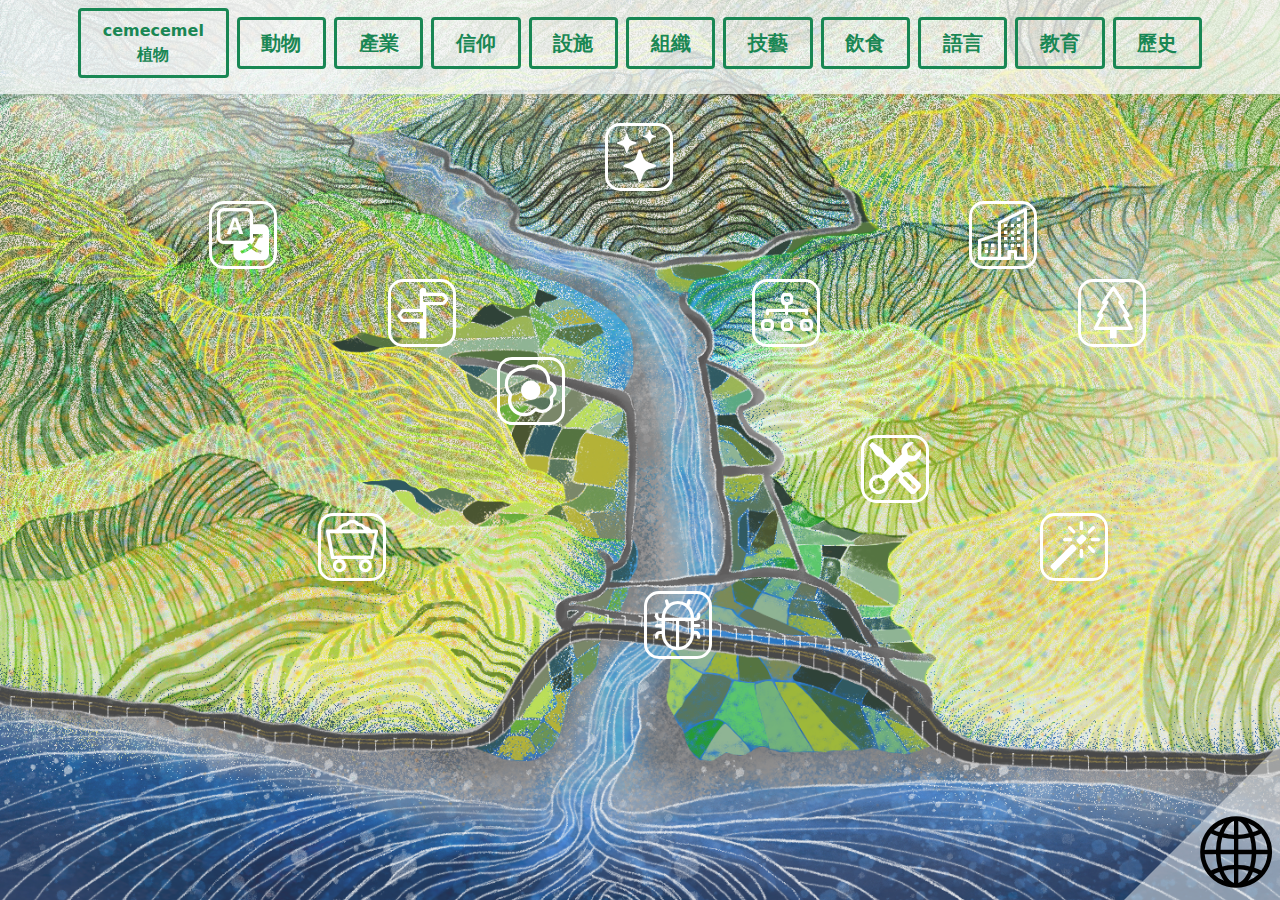
<file: index.html>
<!DOCTYPE html>
<html lang="en" class="h-100">

<head>
    <meta charset="UTF-8">
    <meta http-equiv="X-UA-Compatible" content="IE=edge">
    <meta name="viewport" content="width=device-width, initial-scale=1.0">
    <title>資料庫入口網站</title>
    <style>
        @import url("bootstrap-5.1.1-dist/css/bootstrap.min.css");
        @import url("icons-1.9.1/font/bootstrap-icons.css");
        @import url("CSS/main.css");
    </style>
</head>

<body class="bg">
    <input type="hidden" id="accordionBodyId" value="">
    <div id="aside" class="offcanvas offcanvas-start offcanvas-left h-100 visible disappear">
        <div class="offcanvas-header mb-2">
            <h5 class="offcanvas-title">
                <input type="search" id="search" class="form-control ms-2" placeholder="Search">
            </h5>
            <div id="home"></div>
        </div>
        <div id="sideNav" class="accordion accordion-flush"></div>
    </div>
    <div class="main-page h-100">
        <div id="navLinks" class="bg-light bg-opacity-75 mb-2 mb-xl-4">
            <nav class="container navbar navbar-light nav-fill ps-1 pe-1">
                <p id="PNav" class="nav-link btn btn-outline-success ms-1 me-1 fs-6 fw-bolder border-3">cemecemel<br>植物</p>
                <p id="ANav" class="nav-link btn btn-outline-success ms-1 me-1 fs-5 fw-bolder border-3">動物</p>
                <p id="INav" class="nav-link btn btn-outline-success ms-1 me-1 fs-5 fw-bolder border-3">產業</p>
                <p id="BNav" class="nav-link btn btn-outline-success ms-1 me-1 fs-5 fw-bolder border-3">信仰</p>
                <p id="UNav" class="nav-link btn btn-outline-success ms-1 me-1 fs-5 fw-bolder border-3">設施</p>
                <p id="ONav" class="nav-link btn btn-outline-success ms-1 me-1 fs-5 fw-bolder border-3">組織</p>
                <p id="SNav" class="nav-link btn btn-outline-success ms-1 me-1 fs-5 fw-bolder border-3">技藝</p>
                <p id="DNav" class="nav-link btn btn-outline-success ms-1 me-1 fs-5 fw-bolder border-3">飲食</p>
                <p id="LNav" class="nav-link btn btn-outline-success ms-1 me-1 fs-5 fw-bolder border-3">語言</p>
                <p id="TNav" class="nav-link btn btn-outline-success ms-1 me-1 fs-5 fw-bolder border-3">教育</p>
                <p id="HNav" class="nav-link btn btn-outline-success ms-1 me-1 fs-5 fw-bolder border-3">歷史</p>
            </nav>
        </div>
        <div id="toHome" class="bg-light bg-opacity-50 disappear">
            <i class="bi bi-house-fill text-black" onclick="closeMapScene()"></i>
        </div>
        <div id="toMap" class="bg-light bg-opacity-50">
            <i class="bi bi-globe2 text-black"></i>
        </div>
        <div id="page1" class="d-flex align-content-between flex-column">
            <div class="row">
                <div class="col-5"></div>
                <div class="col-2 text-center">
                    <i id="BIcon" class="bi bi-stars Icon"></i>
                </div>
            </div>
            <div class="row">
                <div class="col-2"></div>
                <div class="col-1">
                    <i id="LIcon" class="bi bi-translate Icon"></i>
                </div>
                <div class="col-6"></div>
                <div class="col-1">
                    <i id="UIcon" class="bi bi-building Icon"></i>
                </div>
            </div>
            <div class="row">
                <div class="col-3"></div>
                <div class="col-2 text-center">
                    <i id="HIcon" class="bi bi-signpost-split Icon"></i>
                </div>
                <div class="col-2"></div>
                <div class="col-1">
                    <i id="OIcon" class="bi bi-diagram-3 Icon"></i>
                </div>
                <div class="col-2"></div>
                <div class="col-1">
                    <i id="PIcon" class="bi bi-tree Icon"></i>
                </div>
            </div>
            <div class="row">
                <div class="col-4"></div>
                <div class="col-2 text-center">
                    <i id="DIcon" class="bi bi-egg-fried Icon"></i>
                </div>
            </div>
            <div class="row">
                <div class="col-8"></div>
                <div class="col-1">
                    <i id="SIcon" class="bi bi-tools Icon"></i>
                </div>
            </div>
            <div class="row">
                <div class="col-3"></div>
                <div class="col-1">
                    <i id="IIcon" class="bi bi-minecart-loaded Icon"></i>
                </div>
                <div class="col-5"></div>
                <div class="col-2 text-center">
                    <i id="TIcon" class="bi bi-magic Icon"></i>
                </div>
            </div>
            <div class="row mb-4">
                <div class="col-6"></div>
                <div class="col-1">
                    <i id="AIcon" class="bi bi-bug Icon"></i>
                </div>
            </div>
        </div>
        <div id="page2" class="disappear">
            <div class="pb-1 pb-xl-2 container">
                <div class="text-center fw-normal">
                    <span id="title" class="display-3"></span>&nbsp;<i id="districtIcon"
                        class="bi bi-geo-alt display-6 disappear"></i>
                </div>
                <div class="pb-1">
                    <div class="w-90 m-auto w-xxl-98">
                        <div id="navTab" class="nav nav-tabs disappear" role="tablist">
                            <button type="button" id="profileTab" class="nav-link fs-5 fw-bold active"
                                data-bs-toggle="tab" data-bs-target="#profile" role="tab" aria-controls="profile"
                                aria-selected="false">簡介</button>
                            <button type="button" id="commentsSectionTab" class="nav-link fs-5 fw-bold"
                                data-bs-toggle="tab" data-bs-target="#commentsSection" role="tab"
                                aria-controls="commentsSection" aria-selected="false">村民有話說</button>
                            <button type="button" id="commentTab" class="nav-link fs-5 fw-bold disappear"
                                data-bs-toggle="modal" data-bs-target="#comment">我想說</button>
                        </div>
                    </div>
                    <div class="tab-content">
                        <div id="profile"
                            class="tab-pane w-90 m-auto alert-success pt-2 pb-2  fade show active w-xxl-98"
                            role="tabpanel" aria-labelledby="profileTab"></div>
                        <div id="commentsSection"
                            class="tab-pane w-90 m-auto alert-success pt-3 pb-2 ps-2 pe-3 fade w-xxl-98" role="tabpanel"
                            aria-labelledby="commentsSectionTab"></div>
                        <div id="comment" class="modal fade" data-bs-backdrop="static" data-bs-keyboard="false"
                            tabindex="-1" aria-labelledby="commentLabel" aria-hidden="true">
                            <div class="modal-dialog modal-dialog-scrollable">
                                <div class="modal-content">
                                    <div class="modal-header">
                                        <h5 id="commentLabel" class="modal-title">新增留言</h5>
                                        <button type="button" class="btn-close" data-bs-dismiss="modal"
                                            aria-label="Close"></button>
                                    </div>
                                    <div class="modal-body ps-5">
                                        <div class="row w-100">
                                            <div class="col-5">
                                                <label for="name" id="nameLbl" class="form-label">姓名</label>
                                                <input type="text" id="name" class="form-control">
                                                <label id="nameErr"
                                                    class="form-label text-danger disappear">未填寫姓名</label>
                                            </div>
                                            <div class="col-7">
                                                <label for="district" id="districtLbl" class="form-label">地區</label>
                                                <select id="district" class="form-select">
                                                    <option selected>請選擇...</option>
                                                    <option>土坂</option>
                                                    <option>台坂</option>
                                                    <option>大鳥</option>
                                                    <option>其他</option>
                                                </select>
                                                <label id="districtErr"
                                                    class="form-label text-danger disappear">未選擇地區</label>
                                            </div>
                                        </div>
                                        <div class="row w-100 mt-3">
                                            <div class="col">
                                                <textarea id="commentDetail" class="w-100"></textarea>
                                                <label id="detailErr"
                                                    class="form-label text-danger disappear">未填寫留言</label>
                                            </div>
                                        </div>
                                    </div>
                                    <div class="modal-footer">
                                        <button type="button" id="clear" class="btn btn-secondary">清空</button>
                                        <button type="button" id="send" class="btn btn-success">發送</button>
                                    </div>
                                </div>
                            </div>
                        </div>
                    </div>
                </div>
                <div>
                    <div id="tagList" class="w-90 h-25 m-auto w-xxl-98"></div>
                </div>
            </div>
        </div>
    </div>
    <div id="media" class="modal fade" data-bs-keyboard="false" tabindex="-1" aria-labelledby="commentLabel"
        aria-hidden="true">
        <button type="button" class="btn-close" data-bs-dismiss="modal" aria-label="Close"></button>
        <div class="modal-dialog modal-dialog-centered">
            <div class="modal-content">
                <div class="modal-body" style="margin:-1rem;">
                    <iframe src="" width="100%" height="300" loading="lazy"
                        referrerpolicy="no-referrer-when-downgrade"></iframe>
                </div>
            </div>
        </div>
    </div>
    <div id="map" class="text-center disappear"></div>
    <script src="bootstrap-5.1.1-dist/js/popper.min.js"></script>
    <script src="bootstrap-5.1.1-dist/js/bootstrap.js"></script>
    <script src="Scripts/jquery-3.5.1.js"></script>
    <script type="text/javascript" src="Data/data.json"></script>
    <script type="text/javascript" src="Data/comment.json"></script>
    <script>
        const params = new Proxy(new URLSearchParams(window.location.search), { get: (searchParams, prop) => searchParams.get(prop) });
        const Data = JSON.parse(JSON.stringify(jsonData));

        class Board {
            constructor() {
                this.eventHandler();
            }

            eventHandler() {
                const commentTabElm = document.getElementById("commentTab");
                const nameErrElm = document.getElementById("nameErr");
                const districtErrElm = document.getElementById("districtErr");
                const detailErrElm = document.getElementById("detailErr");
                $(document.getElementById("profileTab")).on("click", () => { $(commentTabElm).addClass("disappear") })
                $(document.getElementById("commentsSectionTab")).on("click", () => { $(commentTabElm).removeClass("disappear"); })
                $("#comment .btn-close, #clear").on("click", () => {
                    $(nameErrElm).addClass("disappear");
                    $(districtErrElm).addClass("disappear");
                    $(detailErrElm).addClass("disappear");
                    this.resetComment();
                    $("#clear").blur();
                })
                $(document.getElementById("name")).on("focus", () => {
                    $(nameErrElm).addClass("disappear");
                })
                $(document.getElementById("district")).on("focus", () => {
                    $(districtErrElm).addClass("disappear");
                })
                $(document.getElementById("commentDetail")).on("focus", () => {
                    $(detailErrElm).addClass("disappear");
                })
                $(document.getElementById("send")).on("click", () => {
                    this.addComment();
                    $(document.getElementsByClassName("Delete")).on("click", ($event) => {
                        const commentElm = $(event.currentTarget).parent().parent();
                        if ((commentElm.prev().attr("class") == "T") && (isNullOrEmptyOrUndifind(commentElm.next().attr("class")) || commentElm.next().attr("class") == "T")) {
                            commentElm.prev().remove();
                        }
                    })
                })
            }

            resetComment() {
                document.getElementById("name").value = "";
                document.getElementById("district").selectedIndex = 0;
                document.getElementById("commentDetail").value = "";
            }

            setContainerAndCommentsSection(showData, id) {
                this.setContainer(showData, id);
                this.setCommentsSection(id);
            }

            setContainer(showData, id) {
                const list = getKeywordSearchData(showData, id);
                const profileElm = document.getElementById("profile");
                $(document.getElementById("navTab")).removeClass("disappear");
                $(document.getElementById("title")).text(list.Name);
                id == "O030" ? $(document.getElementById("districtIcon")).removeClass("disappear") : $(document.getElementById("districtIcon")).addClass("disappear");
                profileElm.innerHTML = "";
                if (!isNullOrEmptyOrUndifind(list.Detail)) {
                    let profile = "";
                    $.each(list.Detail.split("@"), (index, val) => {
                        profile += val != "" ? (val.substr(0, 1) == "*" ? `<span class="w-100 h5">${val.substr(1)}</span><br>` : `<span class="w-100">${val}</span><br>`) : "<br>";
                    });
                    profileElm.innerHTML = profile;
                }
                if (list.Tag != Array(0)) {
                    let data;
                    let list2;
                    let tagList = "";
                    let key = "";
                    $.each(list.Tag.sort(), (index, val) => {
                        data = dataFilter(val.substr(0, 1));
                        list2 = getKeywordSearchData(data.Show, val);
                        if (key != val.substr(0, 1)) {
                            tagList += tagList != "" ? `</div></div></div>` : "";
                            tagList += `<div class="btn-group m-1"><button class="btn btn-success btn-sm rounded-pill shadow-none dropdown-toggle fs-5" type="button" data-bs-toggle="dropdown" aria-expanded="false">${data.Title}</button><div class="dropdown-menu border-0 bg-transparent"><div class="dropdown-item btn-group bg-transparent" role="group" style="margin-left:-6%;margin-top:-0.5rem"><a href="index.html?ID=${list2.ID}"" target="_blank" rel="noreferrer noopener" class="btn btn-success fs-5">${list2.Name}</a>`;
                            key = val.substr(0, 1);
                        }
                        else { tagList += `<a href="index.html?ID=${list2.ID}" target="_blank" rel="noreferrer noopener" class="btn btn-success fs-5">${list2.Name}</a>`; }
                    });
                    document.getElementById("tagList").innerHTML = tagList;
                }
                $(document.getElementById("showMore")).on("click", ($event) => {
                    $(document.getElementById("moreDetail")).toggleClass("disappear");
                    $(document.getElementById("showMore")).toggleClass("showMoreRead");
                })
                $(document.getElementById("toTop")).on("click", ($event) => {
                    $(profileElm).scrollTop(0);
                })
                $(document.getElementsByClassName("bi-map-fill")).on("click", ($event) => {
                    $('#media iframe').attr("src", list.Map);
                })
            }

            setCommentsSection(id) {
                const commentsSectionElm = document.getElementById("commentsSection");
                commentsSectionElm.innerHTML = "";
                const jsonData = JSON.parse(JSON.stringify(commentData))[id];
                if (!isNullOrEmptyOrUndifind(jsonData)) {
                    const Data = jsonData.sort(function (a, b) {
                        if (a.ID.substr(3) < b.ID.substr(3)) return 1;
                        if (a.ID.substr(3) > b.ID.substr(3)) return -1;
                        return 0;
                    });
                    let comment = "";
                    const nowDate = new Date();
                    let otimeStr = "";
                    let ntimeStr = "";
                    $.each(Data, (index, val) => {
                        ntimeStr = convertTimeStamp(nowDate, new Date(val.Time));
                        if (otimeStr != ntimeStr) {
                            otimeStr = ntimeStr;
                            comment += `<div class="T">${ntimeStr}</div>`;
                        };
                        comment += `<div class="w-97"><div class="alert alert-light ms-3 ${val.Block ? "text-center block-color" : ""}">${val.Block ? "" : `<div class="h5">${val.Author}&nbsp;&nbsp;&nbsp;&nbsp;${val.District}</div>`}<div class="w-100">${val.Block ? "--因有人認為該留言稍有不妥，已暫時屏蔽，請靜候委員會審查--" : val.Detail}</div></div>${val.Block ? "" : `<div class="report text-end"><span>檢舉</span></div>`}</div>`
                    })
                    commentsSectionElm.innerHTML = comment;
                }
            }

            addComment() {
                const nameElm = document.getElementById("name");
                const districtElm = document.getElementById("district");
                const detailElm = document.getElementById("commentDetail");
                const boardElm = document.getElementById("commentsSection");
                if (isNullOrEmptyOrUndifind(nameElm.value) || districtElm.selectedIndex == 0 || isNullOrEmptyOrUndifind(detailElm.value)) {
                    if (isNullOrEmptyOrUndifind(nameElm.value)) {
                        $(document.getElementById("nameErr")).removeClass("disappear");
                    }
                    if (districtElm.selectedIndex == 0) {
                        $(document.getElementById("districtErr")).removeClass("disappear");
                    }
                    if (isNullOrEmptyOrUndifind(detailElm.value)) {
                        $(document.getElementById("detailErr")).removeClass("disappear");
                    }
                    return;
                }

                const ntimeStr = "剛剛";
                if ((boardElm.firstChild != null) && (boardElm.firstChild.innerText == ntimeStr)) {
                    boardElm.removeChild(document.getElementsByClassName("T")[0]);
                }
                $(boardElm).prepend(`<div class="T">${ntimeStr}</div><div class="w-97"><div class="alert alert-light alert-dismissible fade show ms-3 " role="alert"><button type="button" class="btn-close Delete" data-bs-dismiss="alert" aria-label="Close"></button><div class="h5">${htmlEncode(nameElm.value)}&nbsp;&nbsp;&nbsp;&nbsp;${htmlEncode(districtElm.options[districtElm.selectedIndex].innerText)}</div><div class="w-100">${htmlEncode(detailElm.value)}</div></div></div>`);

                nameElm.value = "";
                districtElm.selectedIndex = 0;
                detailElm.value = "";
                $(document.getElementById("commentLabel")).next().click();
            }
        }

        class Accordion {
            constructor() {
                this.eventHandler();
            }

            eventHandler() {
                $(document.getElementById("search")).on({
                    "search keyup": ($event) => {
                        const accordionBodyElm = document.getElementsByClassName("accordion-body");
                        if ($event.target.value == "") {
                            $(accordionBodyElm).removeClass("disappear");
                        }
                        else {
                            let Elm;
                            $.each(accordionBodyElm, (index, val) => {
                                Elm = document.getElementById(val.id);
                                val.innerText.indexOf($event.target.value) == -1 ? $(Elm).addClass("disappear") : $(Elm).removeClass("disappear");
                            });
                        }
                    }
                })
                $(document.getElementById("pin")).on("click", () => { this.clickCloseBtn(); })
            }

            setAccordionItem(categoryData, showData) {
                let item = "";
                let body = "";
                $.each(categoryData, (index, val) => {
                    $.each(showData, (index, val2) => {
                        body += val2.Category == val.ID ? `<div id="${val2.ID}" class="accordion-body text-white fs-5 fw-bolder">${val2.Name}</div>` : ""
                    });

                    if (body != "") {
                        item += `<div class="accordion-item"><div id="${val.ID}" class="accordion-header"><button class="accordion-button collapsed text-white shadow-none fs-5 fw-bolder" type="button" data-bs-toggle="collapse" data-bs-target="#${val.ID}s" aria-expanded="false" aria-controls="${val.ID}s">${val.Name}</button></div><div id="${val.ID}s" class="accordion-collapse collapse" aria-labelledby="${val.ID}" data-bs-parent="#sideNav">${body}</div></div>`;
                        body = "";
                    }
                });
                document.getElementById("sideNav").innerHTML = item;
            }
        }

        const accordion = new Accordion();
        const board = new Board();

        $(document.getElementById("toMap")).on("click", () => {
            openMapScene();
            document.getElementById("map").innerHTML = `<iframe src="https://www.google.com/maps/d/embed?mid=1KW1prgspPwpuwLeaPLcdb2lXs2IN07k&ehbc=2E312F" width="90%" height="625" style="border:0;margin-top:1.8rem;" loading="lazy" referrerpolicy="no-referrer-when-downgrade"></iframe>`
        })

        $(".Icon, .btn-outline-success").on({
            "click": ($event) => {
                const data = dataFilter($event.target.id.substr(0, 1));
                const showData = data.Show;

                accordion.setAccordionItem(data.Category, showData);
                if (document.getElementById("page2").classList.contains("disappear")) {
                    switchPageScene();
                }
                else {
                    $("#title, #profile, #commentsSection, #tagList").empty();
                    $(document.getElementById("navTab")).addClass("disappear");
                }

                document.getElementById("home").innerHTML = `<div class="btn-close btn-home shadow-none text-reset" onclick="switchPageScene();"></div>`;
                document.getElementById("title").innerText = data.Title;
                $(document.getElementById("districtIcon")).addClass("disappear");

                const hBox = document.getElementById("accordionBodyId");
                const accordionBodyId = hBox.value;
                if (!isNullOrEmptyOrUndifind(accordionBodyId)) {
                    const accordionBodyElm = document.getElementById(accordionBodyId);
                    $(accordionBodyElm).addClass("accordion-body-click").parent().addClass("show").prev().children().removeClass("collapsed").attr("aria-expanded", "true");
                    $(document.getElementById("sideNav")).scrollTop(accordionBodyElm.offsetTop - 75);
                    board.setContainerAndCommentsSection(showData, accordionBodyId);
                    hBox.value = "";
                }

                $(document.getElementsByClassName("accordion-body")).on("click", ($event) => {
                    $(document.getElementsByClassName("accordion-body-click")).removeClass("accordion-body-click");
                    $(document.getElementById($event.target.id)).addClass("accordion-body-click");
                    document.getElementById("profileTab").click();
                    board.setContainerAndCommentsSection(showData, $event.target.id);
                });
            },
            "mouseover mouseout": ($event) => {
                const id = $event.target.id.substr(0, 1);
                $(document.getElementById(`${id}Nav`)).css({
                    "background-color": `${$event.type == "mouseover" ? "#198754" : "transparent"}`,
                    "color": `${$event.type == "mouseover" ? "#fff" : "#198754"}`
                });

                $(document.getElementById(`${id}Icon`)).css({
                    "color": `${$event.type == "mouseover" ? "#ffc107" : "#fff"}`
                });
                $(document.getElementById(`${id}Icon`)).after
                console.log($(`#${id}Icon:after`).css("border"))
                $(`#${id}Icon:after`).css({
                    "border": `${$event.type == "mouseover" ? "#ffc107" : "#fff"}`
                });
            }
        })

        if (params.ID != null) {
            document.getElementById("accordionBodyId").value = params.ID;
            document.getElementById(`${params.ID.substr(0, 1)}Nav`).click();
        }

        function dataFilter(Alphabet) {
            switch (Alphabet) {
                case "P": { showData = Data.Plant; categoryData = Data.CategoryList.PlantList; title = "植物"; break; }
                case "A": { showData = Data.Animal; categoryData = Data.CategoryList.AnimalList; title = "動物"; break; }
                case "I": { showData = Data.Industry; categoryData = Data.CategoryList.IndustryList; title = "產業"; break; }
                case "B": { showData = Data.Belief; categoryData = Data.CategoryList.BeliefList; title = "信仰"; break; }
                case "U": { showData = Data.Utilities; categoryData = Data.CategoryList.UtilitiesList; title = "設施"; break; }
                case "O": { showData = Data.Organize; categoryData = Data.CategoryList.OrganizeList; title = "組織"; break; }
                case "S": { showData = Data.Skill; categoryData = Data.CategoryList.SkillList; title = "技藝"; break; }
                case "D": { showData = Data.Diet; categoryData = Data.CategoryList.DietList; title = "飲食"; break; }
                case "L": { showData = Data.Language; categoryData = Data.CategoryList.LanguageList; title = "語言"; break; }
                case "T": { showData = Data.Teach; categoryData = Data.CategoryList.TeachList; title = "教育"; break; }
                default: { showData = Data.History; categoryData = Data.CategoryList.HistoryList; title = "歷史"; break; }
            }

            return {
                Show: showData,
                Category: categoryData,
                Title: title
            };
        }

        function getKeywordSearchData(data, key) {
            return $(data).map((i, v) => {
                if (v.ID.toLowerCase().indexOf(key.toLowerCase()) != -1) return v;
            })[0];
        }

        function openMapScene() {
            $("body").addClass("bg");
            $("#page1, #page2, .offcanvas-left").addClass("disappear");
            $(".main-page").removeClass("main-page2");
            $(document.getElementById("map")).removeClass("disappear");
            $(document.getElementById("toHome")).removeClass("disappear");
        }

        function closeMapScene() {
            $(document.getElementById("page1")).removeClass("disappear");
            $(document.getElementById("map")).addClass("disappear");
            $(document.getElementById("toHome")).addClass("disappear");
        }

        function switchPageScene() {
            // 地圖相關
            if (!document.getElementById("toHome").classList.contains("disappear")) {
                closeMapScene();
            }
            // 主要頁面切換          
            $("#page1, #page2, .offcanvas-left").toggleClass("disappear");
            $(".main-page").toggleClass("main-page2");
            $("body").toggleClass("bg");
            // 以下為留言相關
            $("#title, #profile, #commentsSection, #tagList").empty();
            $(document.getElementById("districtIcon")).addClass("disappear");
            document.getElementById("profileTab").click();
            $(document.getElementById("navTab")).addClass("disappear");
            document.getElementById("home").innerHTML = "";
        }

        function convertTimeStamp(now, before) {
            let timeStamp = "剛剛";
            if (now.getFullYear() > before.getFullYear())
                timeStamp = (now.getFullYear() - before.getFullYear()) + "年前";
            else if (now.getMonth() > before.getMonth())
                timeStamp = (now.getMonth() - before.getMonth()) + "月前";
            else if (now.getDate() > before.getDate())
                timeStamp = (now.getDate() - before.getDate()) + "日前";
            else if (now.getHours() > before.getHours())
                timeStamp = (now.getHours() - before.getHours()) + "小時前";
            else if (now.getMinutes() > before.getMinutes())
                timeStamp = (now.getMinutes() - before.getMinutes()) + "分前";
            else if (now.getSeconds() > before.getSeconds())
                timeStamp = (now.getSeconds() - before.getSeconds()) + "秒前";

            return timeStamp;
        }

        function isNullOrEmptyOrUndifind(val) { return (val == "" || val == null || typeof val == undefined) ? true : false; }

        function htmlEncode(str) {
            let ele = document.createElement('span');
            ele.appendChild(document.createTextNode(str));
            return ele.innerHTML;
        }
    </script>
</body>

</html>
</file>
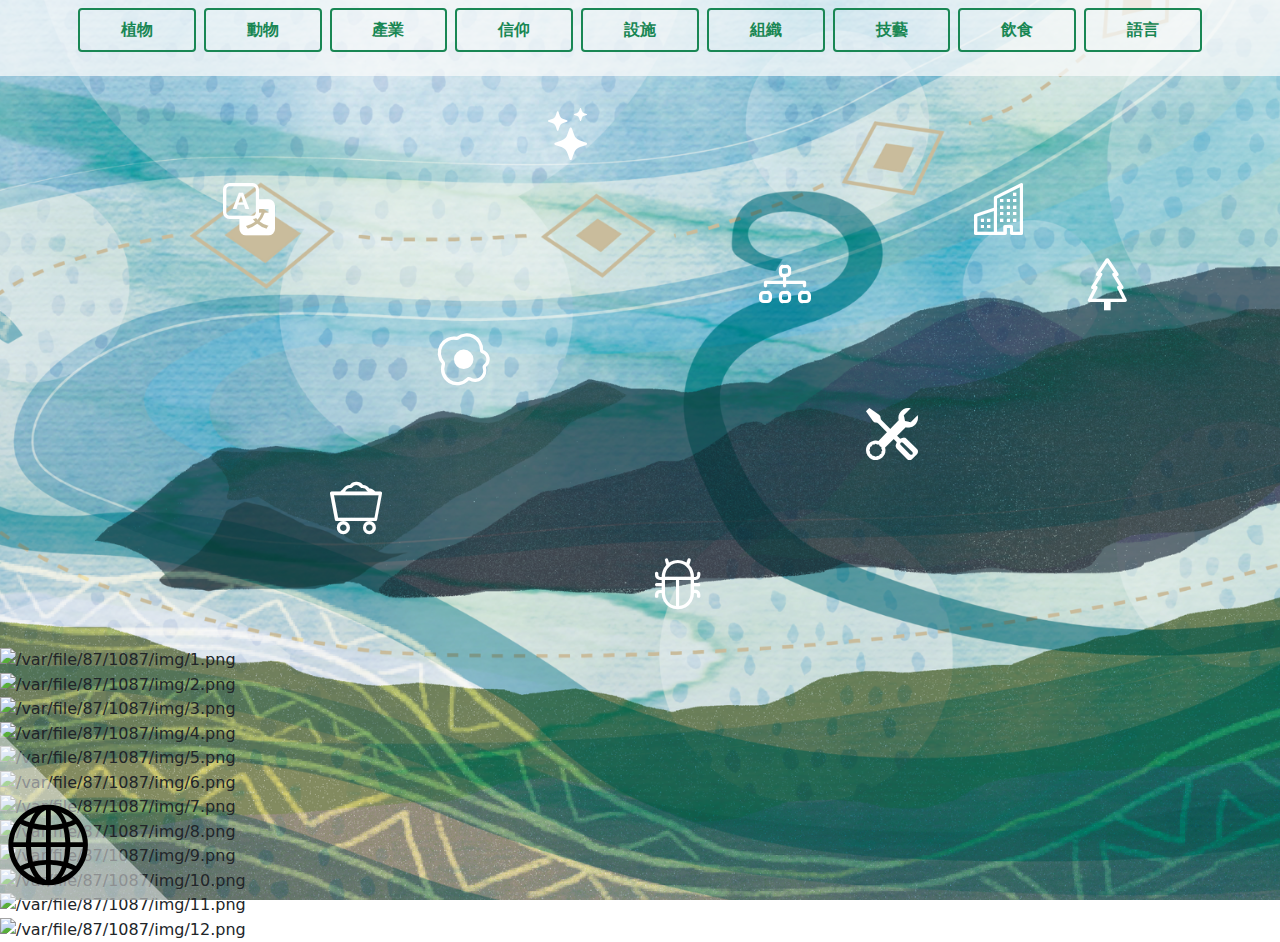
<file: 資料操作/NNportal.html>
<!DOCTYPE html>
<html lang="en" class="h-100">

<head>
    <meta charset="UTF-8">
    <meta http-equiv="X-UA-Compatible" content="IE=edge">
    <meta name="viewport" content="width=device-width, initial-scale=1.0">
    <title>資料庫入口網站</title>
    <link href="bootstrap-5.1.1-dist/css/bootstrap.min.css" rel="stylesheet" type="text/css" />
    <link href="icons-1.9.1/font/bootstrap-icons.css" rel="stylesheet" type="text/css" />
    <style>
        * {
            list-style: none;
        }

        #page1 {
            overflow: hidden
        }

        .bg {
            background: url("Photo/bg.png") center/cover no-repeat;
        }

        .disappear {
            display: none;
            opacity: 0;
            position: absolute;
            z-index: -1;
        }

        .Icon {
            color: #fff;
        }

        .block-color {
            background-color: #d5d5d5;
            border: #d5d5d5;
            color: #7e7e7e;
        }

        #toMap {
            bottom: 0px;
            clip-path: polygon(0 0, 0 100%, 100% 100%);
            height: 10.5rem;
            left: 0px;
            position: fixed;
            width: 10.5rem;
        }

        #toMap>i {
            bottom: -0.5rem;
            font-size: 5rem;
            left: 0.5rem;
            position: absolute;
        }

        #home {
            position: fixed;
            right: 25px;
            top: 10px;
        }

        #home>i {
            font-size: 2.5rem;
        }

        #home>i:hover {
            color: #1b6a45 !important;
        }

        .bi-globe2:hover {
            color: #95ff00 !important;
        }

        #districtIcon {
            color: rgba(255, 255, 255, 0);
            background: transparent url("[data-uri]") center/1em auto no-repeat;
        }

        .btn-pin {
            background: transparent url("data:image/svg+xml,%3csvg xmlns='http://www.w3.org/2000/svg' viewBox='0 0 16 16' fill='%23000'%3e%3cpath d='M9.828.722a.5.5 0 0 1 .354.146l4.95 4.95a.5.5 0 0 1 0 .707c-.48.48-1.072.588-1.503.588-.177 0-.335-.018-.46-.039l-3.134 3.134a5.927 5.927 0 0 1 .16 1.013c.046.702-.032 1.687-.72 2.375a.5.5 0 0 1-.707 0l-2.829-2.828-3.182 3.182c-.195.195-1.219.902-1.414.707-.195-.195.512-1.22.707-1.414l3.182-3.182-2.828-2.829a.5.5 0 0 1 0-.707c.688-.688 1.673-.767 2.375-.72a5.922 5.922 0 0 1 1.013.16l3.134-3.133a2.772 2.772 0 0 1-.04-.461c0-.43.108-1.022.589-1.503a.5.5 0 0 1 .353-.146zm.122 2.112v-.002.002zm0-.002v.002a.5.5 0 0 1-.122.51L6.293 6.878a.5.5 0 0 1-.511.12H5.78l-.014-.004a4.507 4.507 0 0 0-.288-.076 4.922 4.922 0 0 0-.765-.116c-.422-.028-.836.008-1.175.15l5.51 5.509c.141-.34.177-.753.149-1.175a4.924 4.924 0 0 0-.192-1.054l-.004-.013v-.001a.5.5 0 0 1 .12-.512l3.536-3.535a.5.5 0 0 1 .532-.115l.096.022c.087.017.208.034.344.034.114 0 .23-.011.343-.04L9.927 2.028c-.029.113-.04.23-.04.343a1.779 1.779 0 0 0 .062.46z'/%3e%3c/svg%3e") center/2em auto no-repeat;
        }

        .btn-pin:focus {
            opacity: 0.5;
        }

        .btn-pin:hover {
            opacity: 0.75;
        }

        .chk {
            background: transparent url("data:image/svg+xml,%3csvg xmlns='http://www.w3.org/2000/svg' viewBox='0 0 16 16' fill='%23000'%3e%3cpath d='M9.828.722a.5.5 0 0 1 .354.146l4.95 4.95a.5.5 0 0 1 0 .707c-.48.48-1.072.588-1.503.588-.177 0-.335-.018-.46-.039l-3.134 3.134a5.927 5.927 0 0 1 .16 1.013c.046.702-.032 1.687-.72 2.375a.5.5 0 0 1-.707 0l-2.829-2.828-3.182 3.182c-.195.195-1.219.902-1.414.707-.195-.195.512-1.22.707-1.414l3.182-3.182-2.828-2.829a.5.5 0 0 1 0-.707c.688-.688 1.673-.767 2.375-.72a5.922 5.922 0 0 1 1.013.16l3.134-3.133a2.772 2.772 0 0 1-.04-.461c0-.43.108-1.022.589-1.503a.5.5 0 0 1 .353-.146z'/%3e%3c/svg%3e") center/2em auto no-repeat;
        }

        .bi-handbag-fill {
            color: #373e44;
        }

        .bi-handbag-fill:hover {
            color: #22272a;
        }

        .bi-instagram {
            color: #ff00b3;
        }

        .bi-instagram:hover {
            color: #d20193;
        }

        #commentTab {
            background: #bed2c9;
        }

        #profile,
        #commentsSection {
            height: 27rem;
            overflow-y: overlay;
        }

        #commentsSection .alert-light {
            padding: 0.6rem 0.6rem;
        }

        #commentsSection .alert-light>.btn-close {
            margin-top: -0.5rem;
            margin-right: -0.25rem
        }

        .T {
            padding: 0.1rem 1rem;
        }

        .report {
            margin-top: -0.8rem;
            margin-bottom: 0.3rem;
            right: 0.05rem;
        }

        .report>span:hover {
            color: #ff6a00;
        }

        #tagList .btn {
            background-color: #73b4b4;
            border-color: #7ab4b4;
        }

        #tagList .btn:hover {
            background-color: #5e9b9b;
            border-color: #669b9b;
        }

        #tagList .btn:active {
            background-color: #508787;
            border-color: #588787;
        }

        #nameLbl,
        #districtLbl {
            margin-bottom: 0.25rem;
        }

        #commentDetail {
            height: 5rem;
        }

        .nav-link {
            color: #198754;
        }

        .nav-tabs>.active {
            background-color: #d1e7dd !important;
            border: none;
        }

        .nav-tabs>.nav-link:hover,
        .nav-tabs>.nav-link:focus {
            color: #146941;
        }

        .accordion {
            overflow-y: overlay;
        }

        .accordion-button {
            background-color: #96ccce;
            padding: 1rem 1.5rem;
        }

        .accordion-button:hover,
        .accordion-button:not(.collapsed) {
            background-color: #7fadae;
        }

        .accordion-body {
            background-color: #96ccce;
            padding: 1rem 2rem;
        }

        .accordion-body-click {
            background-color: #78a3a3;
        }

        .accordion-body:hover {
            background-color: #7fadae;
        }

        .accordion::-webkit-scrollbar {
            width: 3px;
        }

        .accordion::-webkit-scrollbar-track,
        .accordion::-webkit-scrollbar-track-piece {
            background: #fff;
        }

        .accordion::-webkit-scrollbar-thumb {
            background: #6c6c6cc8;
            border-radius: 7px;
        }

        .offcanvas {
            background-color: #96ccce;
            width: 300px;
        }

        .offcanvas-header .btn-close {
            margin-right: 0rem;
        }

        .offcanvas-start {
            transform: translateX(-95%);
        }

        .offcanvas:hover {
            transform: none;
        }

        #pinCheck:checked+.offcanvas {
            transform: none;
        }

        .w-70 {
            width: 70% !important;
        }

        .w-97 {
            width: 97% !important;
        }

        @media screen and (min-width:1300px) {
            #page1 .row {
                margin: 0.2rem;
            }

            .Icon {
                font-size: 3.5rem;
            }
        }

        @media screen and (max-width:1299px) and (min-width:768px) {
            #page1 .row {
                margin: -0.2rem;
            }

            .Icon {
                font-size: 3.25rem;
            }
        }

        @media screen and (max-width:767px) {
            #page1 .row {
                margin: -0.5rem;
            }

            .Icon {
                font-size: 3rem;
            }
        }
    </style>
</head>

<body class="bg">
    <input type="hidden" id="accordionBodyId" value="">
    <div id="home"></div>
    <div id="map" class="text-center m-4 disappear"></div>
    <div id="page1">
        <div class="bg-light bg-opacity-75 mb-2 mb-xl-4">
            <nav class="container navbar navbar-light nav-fill ps-1 pe-1">
                <p id="PNav" class="nav-link btn btn-outline-success ms-1 me-1 fw-bold border-2">植物</p>
                <p id="ANav" class="nav-link btn btn-outline-success ms-1 me-1 fw-bold border-2">動物</p>
                <p id="INav" class="nav-link btn btn-outline-success ms-1 me-1 fw-bold border-2">產業</p>
                <p id="BNav" class="nav-link btn btn-outline-success ms-1 me-1 fw-bold border-2">信仰</p>
                <p id="UNav" class="nav-link btn btn-outline-success ms-1 me-1 fw-bold border-2">設施</p>
                <p id="ONav" class="nav-link btn btn-outline-success ms-1 me-1 fw-bold border-2">組織</p>
                <p id="SNav" class="nav-link btn btn-outline-success ms-1 me-1 fw-bold border-2">技藝</p>
                <p id="DNav" class="nav-link btn btn-outline-success ms-1 me-1 fw-bold border-2">飲食</p>
                <p id="LNav" class="nav-link btn btn-outline-success ms-1 me-1 fw-bold border-2">語言</p>
            </nav>
        </div>
        <div class="row">
            <div class="col-5"></div>
            <div class="col-1">
                <i id="BIcon" class="bi bi-stars Icon"></i>
            </div>
        </div>
        <div class="row">
            <div class="col-2"></div>
            <div class="col-1">
                <i id="LIcon" class="bi bi-translate Icon"></i>
            </div>
            <div class="col-6"></div>
            <div class="col-1">
                <i id="UIcon" class="bi bi-building Icon"></i>
            </div>
        </div>
        <div class="row">
            <div class="col-7"></div>
            <div class="col-1">
                <i id="OIcon" class="bi bi-diagram-3 Icon"></i>
            </div>
            <div class="col-2"></div>
            <div class="col-1">
                <i id="PIcon" class="bi bi-tree Icon"></i>
            </div>
        </div>
        <div class="row">
            <div class="col-4"></div>
            <div class="col-1">
                <i id="DIcon" class="bi bi-egg-fried Icon"></i>
            </div>
        </div>
        <div class="row">
            <div class="col-8"></div>
            <div class="col-1">
                <i id="SIcon" class="bi bi-tools Icon"></i>
            </div>
        </div>
        <div class="row">
            <div class="col-3"></div>
            <div class="col-1">
                <i id="IIcon" class="bi bi-minecart-loaded Icon"></i>
            </div>
        </div>
        <div class="row mb-4">
            <div class="col-6"></div>
            <div class="col-1">
                <i id="AIcon" class="bi bi-bug Icon"></i>
            </div>
        </div>
        <div id="toMap" class="bg-light bg-opacity-50">
            <i class="bi bi-globe2 text-black"></i>
        </div>
    </div>
    <div id="page2" class="disappear">
        <input type="checkbox" id="pinCheck">
        <div id="aside" class="offcanvas offcanvas-start h-100 visible">
            <div class="offcanvas-header mb-2">
                <h5 class="offcanvas-title">
                    <input type="search" id="search" class="form-control ms-2" placeholder="Search">
                </h5>
                <button type="button" id="pin" class="btn-close btn-pin shadow-none text-reset"></button>
            </div>
            <div id="sideNav" class="accordion accordion-flush"></div>
        </div>
        <div class="container">
            <div class="pt-1 pt-md-2 pt-lg-3 pt-xl-4 pb-1 pb-xl-2 text-center">
                <span id="title" class="display-3"></span>&nbsp;<i id="districtIcon"
                    class="bi bi-geo-alt display-6 disappear"></i>
            </div>
            <div class="pt-1 pt-md-2 pt-lg-3 pt-xl-4 pb-1 pb-xl-2">
                <div class="w-70 m-auto">
                    <div id="navTab" class="nav nav-tabs disappear" role="tablist">
                        <button type="button" id="profileTab" class="nav-link fw-bold active" data-bs-toggle="tab"
                            data-bs-target="#profile" role="tab" aria-controls="profile"
                            aria-selected="false">簡介</button>
                        <button type="button" id="commentsSectionTab" class="nav-link fw-bold" data-bs-toggle="tab"
                            data-bs-target="#commentsSection" role="tab" aria-controls="commentsSection"
                            aria-selected="false">村民有話說</button>
                        <button type="button" id="commentTab" class="nav-link fw-bold disappear" data-bs-toggle="modal"
                            data-bs-target="#comment">我想說</button>
                    </div>
                </div>
                <div class="tab-content">
                    <div id="profile" class="tab-pane w-70 m-auto alert-success pt-2 pb-2 ps-2 pe-3 fade show active"
                        role="tabpanel" aria-labelledby="profileTab"></div>
                    <div id="commentsSection" class="tab-pane w-70 m-auto alert-success pt-3 pb-2 ps-2 pe-3 fade"
                        role="tabpanel" aria-labelledby="commentsSectionTab"></div>
                    <div id="comment" class="modal fade" data-bs-backdrop="static" data-bs-keyboard="false"
                        tabindex="-1" aria-labelledby="commentLabel" aria-hidden="true">
                        <div class="modal-dialog modal-dialog-scrollable">
                            <div class="modal-content">
                                <div class="modal-header">
                                    <h5 id="commentLabel" class="modal-title">新增留言</h5>
                                    <button type="button" class="btn-close" data-bs-dismiss="modal"
                                        aria-label="Close"></button>
                                </div>
                                <div class="modal-body ps-5">
                                    <div class="row w-100">
                                        <div class="col-5">
                                            <label for="name" id="nameLbl" class="form-label">姓名</label>
                                            <input type="text" id="name" class="form-control">
                                            <label id="nameErr" class="form-label text-danger disappear">未填寫姓名</label>
                                        </div>
                                        <div class="col-7">
                                            <label for="district" id="districtLbl" class="form-label">地區</label>
                                            <select id="district" class="form-select">
                                                <option selected>請選擇...</option>
                                                <option>土坂</option>
                                                <option>台坂</option>
                                                <option>大鳥</option>
                                                <option>其他</option>
                                            </select>
                                            <label id="districtErr"
                                                class="form-label text-danger disappear">未選擇地區</label>
                                        </div>
                                    </div>
                                    <div class="row w-100 mt-3">
                                        <div class="col">
                                            <textarea id="commentDetail" class="w-100"></textarea>
                                            <label id="detailErr" class="form-label text-danger disappear">未填寫留言</label>
                                        </div>
                                    </div>
                                </div>
                                <div class="modal-footer">
                                    <button type="button" id="clear" class="btn btn-secondary">清空</button>
                                    <button type="button" id="send" class="btn btn-success">發送</button>
                                </div>
                            </div>
                        </div>
                    </div>
                </div>
            </div>
            <div>
                <div id="tagList" class="w-70 h-25 m-auto"></div>
            </div>
        </div>
    </div>
    <div class="imgGroup"></div>
    <div class="imgGroup"></div>
    <div class="imgGroup"></div>
    <div class="imgGroup"></div>
    <script src="bootstrap-5.1.1-dist/js/popper.min.js"></script>
    <script src="bootstrap-5.1.1-dist/js/bootstrap.js"></script>
    <script src="Scripts/jquery-3.5.1.js"></script>
    <script type="text/javascript" src="data.json"></script>
    <script type="text/javascript" src="comment.json"></script>
    <script>
        const Data = JSON.parse(JSON.stringify(jsonData));

        class Board {
            constructor() {
                this.eventHandler();
            }

            eventHandler() {
                const commentTabElm = document.getElementById("commentTab");
                const nameErrElm = document.getElementById("nameErr");
                const districtErrElm = document.getElementById("districtErr");
                const detailErrElm = document.getElementById("detailErr");
                $(document.getElementById("profileTab")).on("click", () => { $(commentTabElm).addClass("disappear") })
                $(document.getElementById("commentsSectionTab")).on("click", () => { $(commentTabElm).removeClass("disappear"); })
                $("#comment .btn-close, #clear").on("click", () => {
                    $(nameErrElm).addClass("disappear");
                    $(districtErrElm).addClass("disappear");
                    $(detailErrElm).addClass("disappear");
                    this.resetComment();
                    $("#clear").blur();
                })
                $(document.getElementById("name")).on("focus", () => {
                    $(nameErrElm).addClass("disappear");
                })
                $(document.getElementById("district")).on("focus", () => {
                    $(districtErrElm).addClass("disappear");
                })
                $(document.getElementById("commentDetail")).on("focus", () => {
                    $(detailErrElm).addClass("disappear");
                })
                $(document.getElementById("send")).on("click", () => {
                    this.addComment();
                    $(document.getElementsByClassName("Delete")).on("click", ($event) => {
                        const commentElm = $(event.currentTarget).parent().parent();
                        if ((commentElm.prev().attr("class") == "T") && (isNullOrEmptyOrUndifind(commentElm.next().attr("class")) || commentElm.next().attr("class") == "T")) {
                            commentElm.prev().remove();
                        }
                    })
                })
            }

            resetComment() {
                document.getElementById("name").value = "";
                document.getElementById("district").selectedIndex = 0;
                document.getElementById("commentDetail").value = "";
            }

            setContainerAndCommentsSection(showData, id) {
                this.setContainer(showData, id);
                this.setCommentsSection(id);
            }

            setContainer(showData, id) {
                const list = getKeywordSearchData(showData, id);
                const profileElm = document.getElementById("profile");
                $(document.getElementById("navTab")).removeClass("disappear");
                $(document.getElementById("title")).text(list.Name);
                id == "O030" ? $(document.getElementById("districtIcon")).removeClass("disappear") : $(document.getElementById("districtIcon")).addClass("disappear");
                profileElm.innerHTML = "";
                if (!isNullOrEmptyOrUndifind(list.Detail)) {
                    let profile = "";
                    $.each(list.Detail.split("@"), (index, val) => {
                        profile += val != "" ? (val.substr(0, 1) == "*" ? `<span class="w-100 h5">${val.substr(1)}</span><br>` : `<span class="w-100">${val}</span><br>`) : "<br>";
                    });
                    profileElm.innerHTML = profile;
                }
                if (list.Tag != Array(0)) {
                    let data;
                    let list2;
                    let tagList = "";
                    let key = "";
                    $.each(list.Tag.sort(), (index, val) => {
                        data = dataFilter(val.substr(0, 1));
                        list2 = getKeywordSearchData(data.Show, val);
                        if (key != val.substr(0, 1)) {
                            tagList += tagList != "" ? `</div></div></div>` : "";
                            tagList += `<div class="btn-group m-1"><button class="btn btn-success btn-sm rounded-pill shadow-none dropdown-toggle" type="button" data-bs-toggle="dropdown" aria-expanded="false">${data.Title}</button><div class="dropdown-menu border-0 bg-transparent"><div class="dropdown-item btn-group bg-transparent" role="group" style="margin-left:-6%;"><button type="button" id="${list2.ID}" class="btn btn-success" onclick="switchScene('${list2.ID}')">${list2.Name}</button>`;
                            key = val.substr(0, 1);
                        }
                        else {
                            tagList += `<button type="button" id="${list2.ID}" class="btn btn-success" onclick="switchScene('${list2.ID}')">${list2.Name}</button>`;
                        }
                    });
                    document.getElementById("tagList").innerHTML = tagList;
                }
            }

            setCommentsSection(id) {
                const commentsSectionElm = document.getElementById("commentsSection");
                commentsSectionElm.innerHTML = "";
                const jsonData = JSON.parse(JSON.stringify(commentData))[id];
                if (!isNullOrEmptyOrUndifind(jsonData)) {
                    const Data = jsonData.sort(function (a, b) {
                        if (a.ID.substr(3) < b.ID.substr(3)) return 1;
                        if (a.ID.substr(3) > b.ID.substr(3)) return -1;
                        return 0;
                    });
                    let comment = "";
                    const nowDate = new Date();
                    let otimeStr = "";
                    let ntimeStr = "";
                    $.each(Data, (index, val) => {
                        ntimeStr = convertTimeStamp(nowDate, new Date(val.Time));
                        if (otimeStr != ntimeStr) {
                            otimeStr = ntimeStr;
                            comment += `<div class="T">${ntimeStr}</div>`;
                        };
                        comment += `<div class="w-97"><div class="alert alert-light ms-3 ${val.Block ? "text-center block-color" : ""}">${val.Block ? "" : `<div class="h5">${val.Author}&nbsp;&nbsp;&nbsp;&nbsp;${val.District}</div>`}<div class="w-100">${val.Block ? "--因有人認為該留言稍有不妥，已暫時屏蔽，請靜候委員會審查--" : val.Detail}</div></div>${val.Block ? "" : `<div class="report text-end"><span>檢舉</span></div>`}</div>`
                    })
                    commentsSectionElm.innerHTML = comment;
                }
            }

            addComment() {
                const nameElm = document.getElementById("name");
                const districtElm = document.getElementById("district");
                const detailElm = document.getElementById("commentDetail");
                const boardElm = document.getElementById("commentsSection");
                if (isNullOrEmptyOrUndifind(nameElm.value) || districtElm.selectedIndex == 0 || isNullOrEmptyOrUndifind(detailElm.value)) {
                    if (isNullOrEmptyOrUndifind(nameElm.value)) {
                        $(document.getElementById("nameErr")).removeClass("disappear");
                    }
                    if (districtElm.selectedIndex == 0) {
                        $(document.getElementById("districtErr")).removeClass("disappear");
                    }
                    if (isNullOrEmptyOrUndifind(detailElm.value)) {
                        $(document.getElementById("detailErr")).removeClass("disappear");
                    }
                    return;
                }

                const ntimeStr = "剛剛";
                if (boardElm.firstChild.innerText == ntimeStr) {
                    boardElm.removeChild(document.getElementsByClassName("T")[0]);
                }
                $(boardElm).prepend(`<div class="T">${ntimeStr}</div><div class="w-97"><div class="alert alert-light alert-dismissible fade show ms-3 " role="alert"><button type="button" class="btn-close Delete" data-bs-dismiss="alert" aria-label="Close"></button><div class="h5">${htmlEncode(nameElm.value)}&nbsp;&nbsp;&nbsp;&nbsp;${htmlEncode(districtElm.options[districtElm.selectedIndex].innerText)}</div><div class="w-100">${htmlEncode(detailElm.value)}</div></div></div>`);

                nameElm.value = "";
                districtElm.selectedIndex = 0;
                detailElm.value = "";
                $(document.getElementById("commentLabel")).next().click();
            }
        }

        class Accordion {
            constructor() {
                this.eventHandler();
            }

            eventHandler() {
                $(document.getElementById("search")).on({
                    "search keyup": ($event) => {
                        const accordionBodyElm = document.getElementsByClassName("accordion-body");
                        if ($event.target.value == "") {
                            $(accordionBodyElm).removeClass("disappear");
                        }
                        else {
                            let Elm;
                            $.each(accordionBodyElm, (index, val) => {
                                Elm = document.getElementById(val.id);
                                val.innerText.indexOf($event.target.value) == -1 ? $(Elm).addClass("disappear") : $(Elm).removeClass("disappear");
                            });
                        }
                    }
                })
                $(document.getElementById("pin")).on("click", () => { this.clickCloseBtn(); })
            }

            clickCloseBtn() {
                const pinCheckElm = document.getElementById("pinCheck");
                $(pinCheckElm).prop("checked", !$(pinCheckElm).prop("checked"));
                $(document.getElementById("pin")).toggleClass("chk");
            }

            setAccordionItem(categoryData, showData) {
                let item = "";
                let body = "";
                $.each(categoryData, (index, val) => {
                    $.each(showData, (index, val2) => {
                        body += val2.Category == val.ID ? `<div id="${val2.ID}" class="accordion-body text-white fw-bolder">${val2.Name}</div>` : ""
                    });

                    if (body != "") {
                        item += `<div class="accordion-item"><h2 id="${val.ID}" class="accordion-header"><button class="accordion-button collapsed text-white shadow-none fw-bolder" type="button" data-bs-toggle="collapse" data-bs-target="#${val.ID}s" aria-expanded="false" aria-controls="${val.ID}s">${val.Name}</button></h2><div id="${val.ID}s" class="accordion-collapse collapse" aria-labelledby="${val.ID}" data-bs-parent="#sideNav">${body}</div></div>`;
                        body = "";
                    }
                });
                document.getElementById("sideNav").innerHTML = item;
            }
        }

        const accordion = new Accordion();
        const board = new Board();

        $(document.getElementById("toMap")).on("click", () => {
            switchMapScene();
            document.getElementById("map").innerHTML = `<iframe src="https://www.google.com/maps/d/embed?mid=1KW1prgspPwpuwLeaPLcdb2lXs2IN07k&ehbc=2E312F" width="90%" height="670" style="border:0;" loading="lazy" referrerpolicy="no-referrer-when-downgrade"></iframe>`
            document.getElementById("home").innerHTML = `<i class="bi bi-house-door-fill text-black" onclick="switchMapScene();"></i>`;
        })

        $(".Icon, .btn-outline-success").on({
            "click": ($event) => {
                const data = dataFilter($event.target.id.substr(0, 1));
                const showData = data.Show;

                accordion.setAccordionItem(data.Category, showData);
                switchPageScene();
                accordion.clickCloseBtn();
                document.getElementById("home").innerHTML = `<i class="bi bi-house-door-fill text-black" onclick="switchPageScene()"></i>`;
                document.getElementById("title").innerText = data.Title;
                $(document.getElementById("districtIcon")).addClass("disappear");

                const hBox = document.getElementById("accordionBodyId");
                const accordionBodyId = hBox.value;
                if (!isNullOrEmptyOrUndifind(accordionBodyId)) {
                    if (!$(document.getElementById("pinCheck")).prop("checked")) { accordion.clickCloseBtn(); };
                    const accordionBodyElm = document.getElementById(accordionBodyId);
                    $(accordionBodyElm).addClass("accordion-body-click").parent().addClass("show").prev().children().removeClass("collapsed").attr("aria-expanded", "true");
                    $(document.getElementById("sideNav")).scrollTop(accordionBodyElm.offsetTop - 75);
                    board.setContainerAndCommentsSection(showData, accordionBodyId);
                    hBox.value = "";
                }

                $(document.getElementsByClassName("accordion-body")).on("click", ($event) => {
                    $(document.getElementsByClassName("accordion-body-click")).removeClass("accordion-body-click");
                    $(document.getElementById($event.target.id)).addClass("accordion-body-click");
                    document.getElementById("profileTab").click();
                    board.setContainerAndCommentsSection(showData, $event.target.id);
                });
            },
            "mouseover mouseout": ($event) => {
                const id = $event.target.id.substr(0, 1);
                $(document.getElementById(`${id}Nav`)).css({
                    "background-color": `${$event.type == "mouseover" ? "#198754" : "transparent"}`,
                    "color": `${$event.type == "mouseover" ? "#fff" : "#198754"}`
                });
                $(document.getElementById(`${id}Icon`)).css({
                    "color": `${$event.type == "mouseover" ? "greenyellow" : "#fff"}`
                });
            }
        })

        function dataFilter(Alphabet) {
            switch (Alphabet) {
                case "P": { showData = Data.Plant; categoryData = Data.CategoryList.PlantList; title = "植物"; break; }
                case "A": { showData = Data.Animal; categoryData = Data.CategoryList.AnimalList; title = "動物"; break; }
                case "I": { showData = Data.Industry; categoryData = Data.CategoryList.IndustryList; title = "產業"; break; }
                case "B": { showData = Data.Belief; categoryData = Data.CategoryList.BeliefList; title = "信仰"; break; }
                case "U": { showData = Data.Utilities; categoryData = Data.CategoryList.UtilitiesList; title = "設施"; break; }
                case "O": { showData = Data.Organize; categoryData = Data.CategoryList.OrganizeList; title = "組織"; break; }
                case "S": { showData = Data.Skill; categoryData = Data.CategoryList.SkillList; title = "技藝"; break; }
                case "D": { showData = Data.Diet; categoryData = Data.CategoryList.DietList; title = "飲食"; break; }
                default: { showData = Data.Language; categoryData = Data.CategoryList.LanguageList; title = "語言"; break; }
            }

            return {
                Show: showData,
                Category: categoryData,
                Title: title
            };
        }

        function getKeywordSearchData(data, key) {
            return $(data).map((i, v) => {
                if (v.ID.toLowerCase().indexOf(key.toLowerCase()) != -1) return v;
            })[0];
        }

        function switchScene(val) {
            document.getElementById("accordionBodyId").value = val;
            switchPageScene();
            document.getElementById(`${val.substr(0, 1)}Nav`).click();
        }

        function switchMapScene() {
            $(document.getElementById("page1")).toggleClass("disappear");
            $(document.getElementById("map")).toggleClass("disappear").empty();
            document.getElementById("home").innerHTML = "";
        }

        function switchPageScene() {
            $("#page1, #page2").toggleClass("disappear");
            $("body").toggleClass("bg");
            $("#title, #profile, #commentsSection, #tagList").empty();
            $(document.getElementById("districtIcon")).addClass("disappear");
            document.getElementById("profileTab").click();
            $(document.getElementById("navTab")).addClass("disappear");
            if ($(document.getElementById("pinCheck")).prop("checked")) { accordion.clickCloseBtn(); };
            document.getElementById("home").innerHTML = "";
        }

        function convertTimeStamp(now, before) {
            let timeStamp = "剛剛";
            if (now.getFullYear() > before.getFullYear())
                timeStamp = (now.getFullYear() - before.getFullYear()) + "年前";
            else if (now.getMonth() > before.getMonth())
                timeStamp = (now.getMonth() - before.getMonth()) + "月前";
            else if (now.getDate() > before.getDate())
                timeStamp = (now.getDate() - before.getDate()) + "日前";
            else if (now.getHours() > before.getHours())
                timeStamp = (now.getHours() - before.getHours()) + "小時前";
            else if (now.getMinutes() > before.getMinutes())
                timeStamp = (now.getMinutes() - before.getMinutes()) + "分前";
            else if (now.getSeconds() > before.getSeconds())
                timeStamp = (now.getSeconds() - before.getSeconds()) + "秒前";

            return timeStamp;
        }

        function isNullOrEmptyOrUndifind(val) { return (val == "" || val == null || typeof val == undefined) ? true : false; }

        function htmlEncode(str) {
            let ele = document.createElement('span');
            ele.appendChild(document.createTextNode(str));
            return ele.innerHTML;
        }









        $(document).ready(() => {
            setImgGroup();
        })

        function setImgGroup() {
            let imgGroups = document.getElementsByClassName("imgGroup");
            let groupIndex = 1;
            for (imgGroup of imgGroups) {
                switch (groupIndex) {
                    case 1: { imgGroup.innerHTML = '<div><img class="photo" height="170" alt="/var/file/87/1087/img/1.png" width="170" /></div>'; break; }
                    case 2: {
                        let imgGroupHTML = "";
                        for (i = 2; i < 4; i++) {
                            imgGroupHTML += '<div><img class="photo" height="170" alt="/var/file/87/1087/img/' + i + '.png" width="170" /></div>';
                            console.log(imgGroupHTML)
                        }
                        imgGroup.innerHTML = imgGroupHTML;
                        break;
                    }
                    case 3: {
                        let imgGroupHTML = "";

                        for (i = 4; i < 13; i++) {
                            imgGroupHTML += '<div><img class="photo" height="170" alt="/var/file/87/1087/img/' + i + '.png" width="170" /></div>';
                            console.log(imgGroupHTML)
                        }
                        imgGroup.innerHTML = imgGroupHTML;
                        break;
                    }
                }
                groupIndex++;
            }
        }
    </script>
</body>

</html>
</file>
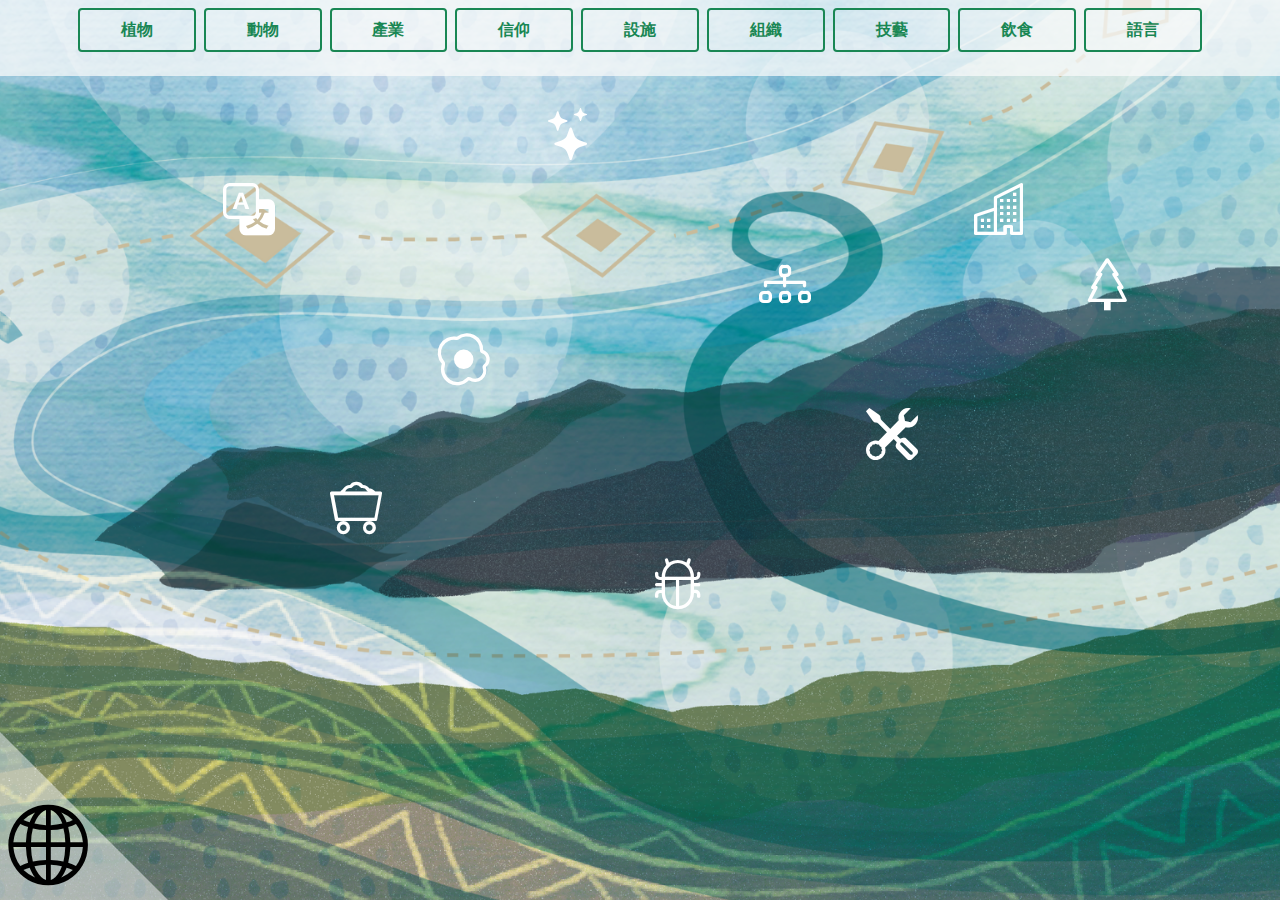
<file: 資料操作/Nportal.html>
<!DOCTYPE html>
<html lang="en" class="h-100">

<head>
    <meta charset="UTF-8">
    <meta http-equiv="X-UA-Compatible" content="IE=edge">
    <meta name="viewport" content="width=device-width, initial-scale=1.0">
    <title>資料庫入口網站</title>
    <link href="bootstrap-5.1.1-dist/css/bootstrap.min.css" rel="stylesheet" type="text/css" />
    <link href="icons-1.9.1/font/bootstrap-icons.css" rel="stylesheet" type="text/css" />
    <style>
        @media screen and (min-width:1300px) {
            #page1 .row {
                margin: 0.2rem;
            }

            .Icon {
                font-size: 3.5rem;
            }
        }

        @media screen and (max-width:1299px) and (min-width:768px) {
            #page1 .row {
                margin: -0.2rem;
            }

            .Icon {
                font-size: 3.25rem;
            }
        }

        @media screen and (max-width:767px) {
            #page1 .row {
                margin: -0.5rem;
            }

            .Icon {
                font-size: 3rem;
            }
        }

        * {
            list-style: none;
        }

        #page1 {
            overflow: hidden
        }

        .bg {
            /* background:bg-color bg-image position/bg-size bg-repeat bg-origin bg-clip bg-attachment initial|inherit; */
            background: url("Photo/bg.png") center/cover no-repeat ;
        }

        .disappear {
            display: none;
            opacity: 0;
            position: absolute;
            z-index: -1;
        }

        .Icon {
            color: #fff;
        }

        .block-color {
            background-color: #d5d5d5;
            border: #d5d5d5;
            color: #7e7e7e;
        }

        #toMap {
            bottom: 0px;
            clip-path: polygon(0 0, 0 100%, 100% 100%);
            height: 10.5rem;
            left: 0px;
            position: fixed;
            width: 10.5rem;
        }

        #toMap>i {
            bottom: -0.5rem;
            font-size: 5rem;
            left: 0.5rem;
            position: absolute;
        }

        #home {
            position: fixed;
            right: 25px;
            top: 10px;
        }

        #home>i {
            font-size: 2.5rem;
        }

        #home>i:hover {
            color: #1b6a45 !important;
        }

        .bi-globe2:hover {
            color: #95ff00 !important;
        }

        #districtIcon {
            color: rgba(255, 255, 255, 0);
            background: transparent url("[data-uri]") center/1em auto no-repeat;
        }

        .btn-pin {
            background: transparent url("data:image/svg+xml,%3csvg xmlns='http://www.w3.org/2000/svg' viewBox='0 0 16 16' fill='%23000'%3e%3cpath d='M9.828.722a.5.5 0 0 1 .354.146l4.95 4.95a.5.5 0 0 1 0 .707c-.48.48-1.072.588-1.503.588-.177 0-.335-.018-.46-.039l-3.134 3.134a5.927 5.927 0 0 1 .16 1.013c.046.702-.032 1.687-.72 2.375a.5.5 0 0 1-.707 0l-2.829-2.828-3.182 3.182c-.195.195-1.219.902-1.414.707-.195-.195.512-1.22.707-1.414l3.182-3.182-2.828-2.829a.5.5 0 0 1 0-.707c.688-.688 1.673-.767 2.375-.72a5.922 5.922 0 0 1 1.013.16l3.134-3.133a2.772 2.772 0 0 1-.04-.461c0-.43.108-1.022.589-1.503a.5.5 0 0 1 .353-.146zm.122 2.112v-.002.002zm0-.002v.002a.5.5 0 0 1-.122.51L6.293 6.878a.5.5 0 0 1-.511.12H5.78l-.014-.004a4.507 4.507 0 0 0-.288-.076 4.922 4.922 0 0 0-.765-.116c-.422-.028-.836.008-1.175.15l5.51 5.509c.141-.34.177-.753.149-1.175a4.924 4.924 0 0 0-.192-1.054l-.004-.013v-.001a.5.5 0 0 1 .12-.512l3.536-3.535a.5.5 0 0 1 .532-.115l.096.022c.087.017.208.034.344.034.114 0 .23-.011.343-.04L9.927 2.028c-.029.113-.04.23-.04.343a1.779 1.779 0 0 0 .062.46z'/%3e%3c/svg%3e") center/2em auto no-repeat;
        }

        .btn-pin:focus {
            opacity: 0.5;
        }

        .btn-pin:hover {
            opacity: 0.75;
        }

        .chk {
            background: transparent url("data:image/svg+xml,%3csvg xmlns='http://www.w3.org/2000/svg' viewBox='0 0 16 16' fill='%23000'%3e%3cpath d='M9.828.722a.5.5 0 0 1 .354.146l4.95 4.95a.5.5 0 0 1 0 .707c-.48.48-1.072.588-1.503.588-.177 0-.335-.018-.46-.039l-3.134 3.134a5.927 5.927 0 0 1 .16 1.013c.046.702-.032 1.687-.72 2.375a.5.5 0 0 1-.707 0l-2.829-2.828-3.182 3.182c-.195.195-1.219.902-1.414.707-.195-.195.512-1.22.707-1.414l3.182-3.182-2.828-2.829a.5.5 0 0 1 0-.707c.688-.688 1.673-.767 2.375-.72a5.922 5.922 0 0 1 1.013.16l3.134-3.133a2.772 2.772 0 0 1-.04-.461c0-.43.108-1.022.589-1.503a.5.5 0 0 1 .353-.146z'/%3e%3c/svg%3e") center/2em auto no-repeat;
        }

        .bi-handbag-fill {
            color: #373e44;
        }

        .bi-handbag-fill:hover {
            color: #22272a;
        }

        .bi-instagram {
            color: #ff00b3;
        }

        .bi-instagram:hover {
            color: #d20193;
        }

        #commentTab {
            background: #bed2c9;
        }

        #profile,
        #commentsSection {
            height: 27rem;
            overflow-y: overlay;
        }

        #commentsSection .alert-light {
            padding: 0.6rem 0.6rem;
        }

        #commentsSection .alert-light>.btn-close {
            margin-top: -0.5rem;
            margin-right: -0.25rem
        }

        .T {
            padding: 0.1rem 1rem;
        }

        .report {
            margin-top: -0.8rem;
            margin-bottom: 0.3rem;
            right: 0.05rem;
        }

        .report>span:hover {
            color: #ff6a00;
        }

        #tagList .btn {
            background-color: #73b4b4;
            border-color: #7ab4b4;
        }

        #tagList .btn:hover {
            background-color: #5e9b9b;
            border-color: #669b9b;
        }

        #tagList .btn:active {
            background-color: #508787;
            border-color: #588787;
        }

        #nameLbl,
        #districtLbl {
            margin-bottom: 0.25rem;
        }

        #commentDetail {
            height: 5rem;
        }

        .nav-link {
            color: #198754;
        }

        .nav-tabs>.active {
            background-color: #d1e7dd !important;
            border: none;
        }

        .nav-tabs>.nav-link:hover,
        .nav-tabs>.nav-link:focus {
            color: #146941;
        }

        .accordion {
            overflow-y: overlay;
        }

        .accordion-button {
            background-color: #96ccce;
            padding: 1rem 1.5rem;
        }

        .accordion-button:hover,
        .accordion-button:not(.collapsed) {
            background-color: #7fadae;
        }

        .accordion-body {
            background-color: #96ccce;
            padding: 1rem 2rem;
        }

        .accordion-body-click {
            background-color: #78a3a3;
        }

        .accordion-body:hover {
            background-color: #7fadae;
        }

        /* 整個捲軸 */
        .accordion::-webkit-scrollbar {
            width: 3px;
        }

        /* 捲軸的軌道 */
        /* 捲軸尚未滑到的軌道 */
        .accordion::-webkit-scrollbar-track,
        .accordion::-webkit-scrollbar-track-piece {
            background: #fff;
        }

        /* 滑動的區塊  */
        .accordion::-webkit-scrollbar-thumb {
            background: #6c6c6cc8;
            border-radius: 7px;
        }

        .offcanvas {
            background-color: #96ccce;
            width: 300px;
        }

        .offcanvas-header .btn-close {
            margin-right: 0rem;
        }

        .offcanvas-start {
            transform: translateX(-95%);
        }

        .offcanvas:hover {
            transform: none;
        }

        #pinCheck:checked+.offcanvas {
            transform: none;
        }

        .w-70 {
            width: 70% !important;
        }

        /* 
        .w-95 {
            width: 95% !important;
        } */

        .w-97 {
            width: 97% !important;
        }
    </style>
</head>

<body class="bg">
    <input type="hidden" id="accordionBodyId" value="">
    <div id="home"></div>
    <div id="map" class="text-center m-4 disappear"></div>
    <div id="page1">
        <div class="bg-light bg-opacity-75 mb-2 mb-xl-4">
            <nav class="container navbar navbar-light nav-fill ps-1 pe-1">
                <p id="PNav" class="nav-link btn btn-outline-success ms-1 me-1 fw-bold border-2">植物</p>
                <p id="ANav" class="nav-link btn btn-outline-success ms-1 me-1 fw-bold border-2">動物</p>
                <p id="INav" class="nav-link btn btn-outline-success ms-1 me-1 fw-bold border-2">產業</p>
                <p id="BNav" class="nav-link btn btn-outline-success ms-1 me-1 fw-bold border-2">信仰</p>
                <p id="UNav" class="nav-link btn btn-outline-success ms-1 me-1 fw-bold border-2">設施</p>
                <p id="ONav" class="nav-link btn btn-outline-success ms-1 me-1 fw-bold border-2">組織</p>
                <p id="SNav" class="nav-link btn btn-outline-success ms-1 me-1 fw-bold border-2">技藝</p>
                <p id="DNav" class="nav-link btn btn-outline-success ms-1 me-1 fw-bold border-2">飲食</p>
                <p id="LNav" class="nav-link btn btn-outline-success ms-1 me-1 fw-bold border-2">語言</p>
            </nav>
        </div>
        <div class="row">
            <div class="col-5"></div>
            <div class="col-1">
                <i id="BIcon" class="bi bi-stars Icon"></i>
            </div>
        </div>
        <div class="row">
            <div class="col-2"></div>
            <div class="col-1">
                <i id="LIcon" class="bi bi-translate Icon"></i>
            </div>
            <div class="col-6"></div>
            <div class="col-1">
                <i id="UIcon" class="bi bi-building Icon"></i>
            </div>
        </div>
        <div class="row">
            <div class="col-7"></div>
            <div class="col-1">
                <i id="OIcon" class="bi bi-diagram-3 Icon"></i>
            </div>
            <div class="col-2"></div>
            <div class="col-1">
                <i id="PIcon" class="bi bi-tree Icon"></i>
            </div>
        </div>
        <div class="row">
            <div class="col-4"></div>
            <div class="col-1">
                <i id="DIcon" class="bi bi-egg-fried Icon"></i>
            </div>
        </div>
        <div class="row">
            <div class="col-8"></div>
            <div class="col-1">
                <i id="SIcon" class="bi bi-tools Icon"></i>
            </div>
        </div>
        <div class="row">
            <div class="col-3"></div>
            <div class="col-1">
                <i id="IIcon" class="bi bi-minecart-loaded Icon"></i>
            </div>
        </div>
        <div class="row mb-4">
            <div class="col-6"></div>
            <div class="col-1">
                <i id="AIcon" class="bi bi-bug Icon"></i>
            </div>
        </div>
        <div id="toMap" class="bg-light bg-opacity-50">
            <i class="bi bi-globe2 text-black"></i>
        </div>
    </div>
    <div id="page2" class="disappear">
        <input type="checkbox" id="pinCheck">
        <div id="aside" class="offcanvas offcanvas-start h-100 visible">
            <div class="offcanvas-header mb-2">
                <h5 class="offcanvas-title">
                    <input type="search" id="search" class="form-control ms-2" placeholder="Search">
                </h5>
                <button type="button" id="pin" class="btn-close btn-pin shadow-none text-reset"></button>
            </div>
            <div id="sideNav" class="accordion accordion-flush"></div>
        </div>
        <div class="container">
            <div class="pt-1 pt-md-2 pt-lg-3 pt-xl-4 pb-1 pb-xl-2 text-center">
                <span id="title" class="display-3"></span>&nbsp;<i id="districtIcon" class="bi bi-geo-alt display-6 disappear"></i>
            </div>
            <div class="pt-1 pt-md-2 pt-lg-3 pt-xl-4 pb-1 pb-xl-2">
                <div class="w-70 m-auto">
                    <div id="navTab" class="nav nav-tabs disappear" role="tablist">
                        <button type="button" id="profileTab" class="nav-link fw-bold active" data-bs-toggle="tab"
                            data-bs-target="#profile" role="tab" aria-controls="profile"
                            aria-selected="false">簡介</button>
                        <button type="button" id="commentsSectionTab" class="nav-link fw-bold" data-bs-toggle="tab"
                            data-bs-target="#commentsSection" role="tab" aria-controls="commentsSection"
                            aria-selected="false">村民有話說</button>
                        <button type="button" id="commentTab" class="nav-link fw-bold disappear" data-bs-toggle="modal"
                            data-bs-target="#comment">我想說</button>
                    </div>
                </div>
                <div class="tab-content">
                    <div id="profile" class="tab-pane w-70 m-auto alert-success pt-2 pb-2 ps-2 pe-3 fade show active"
                        role="tabpanel" aria-labelledby="profileTab">
                        <!-- <span class="h5 w-100">學名：Setaria italica (L.) Beauv.</span><br>
                        <span class="h5 w-100">英名：Foxtail millet</span><br>
                        <span class="h5 w-100">排灣族別名：Vaqu</span><br>
                        <br>
                        <span class="w-100">為一年生草本植物，其具有耐旱、耐瘠、抗病蟲害、耐貯藏、生育期短的特性。小米的開花期為5-10月。</span><br>
                        <br>
                        <span
                            class="w-100">適合在乾旱而缺乏灌溉的地區生長，臺灣海拔2,000公尺以下的山地都可栽培小米，台灣的小米主要栽種於山地部落，台東南迴等地區皆有栽種。</span><br>
                        <br>
                        <span class="w-100">是原住民重要的糧食作物，可供作煮飯、煮粥、釀酒、糕餅、點心等，其莖、稈、穀可當餵養家畜的飼料。</span><br>
                        <br>
                        <span class="w-100">除此之外，小米被原住民視為最神聖的作物，在宗教上具有獨特的重要性，所有的農耕儀式都與小米有關，尤其小米酒是慶典中不可缺少的祭品。</span><br>
                        <br>
                        <span class="w-100">一年四季流轉的節曆，均以小米為核心來計算。</span><br>
                        <br>
                        <span class="w-100">小米品種包含：糯小米、梗小米、ｘｘｘ、ｘｘｘ…</span><br> -->
                    </div>
                    <div id="commentsSection" class="tab-pane w-70 m-auto alert-success pt-3 pb-2 ps-2 pe-3 fade"
                        role="tabpanel" aria-labelledby="commentsSectionTab">
                        <!-- <div style="position:relative; padding:0.1rem 1rem;">1天前</div>
                        <div class="alert alert-light ms-3 w-95" style="padding: 0.5rem 0.5rem;">
                            <div class="h5">陳平偉&nbsp;&nbsp;&nbsp;萬家鄉</div>
                            <div class="w-100">你在大聲什麼啦!</div>
                        </div> -->
                    </div>
                    <div id="comment" class="modal fade" data-bs-backdrop="static" data-bs-keyboard="false"
                        tabindex="-1" aria-labelledby="commentLabel" aria-hidden="true">
                        <div class="modal-dialog modal-dialog-scrollable">
                            <div class="modal-content">
                                <div class="modal-header">
                                    <h5 id="commentLabel" class="modal-title">新增留言</h5>
                                    <button type="button" class="btn-close" data-bs-dismiss="modal"
                                        aria-label="Close"></button>
                                </div>
                                <div class="modal-body ps-5">
                                    <div class="row w-100">
                                        <div class="col-5">
                                            <label for="name" id="nameLbl" class="form-label">姓名</label>
                                            <input type="text" id="name" class="form-control">
                                            <label id="nameErr" class="form-label text-danger disappear">未填寫姓名</label>
                                        </div>
                                        <div class="col-7">
                                            <label for="district" id="districtLbl" class="form-label">地區</label>
                                            <select id="district" class="form-select">
                                                <option selected>請選擇...</option>
                                                <option>土坂</option>
                                                <option>台坂</option>
                                                <option>大鳥</option>
                                                <option>其他</option>
                                            </select>
                                            <label id="districtErr"
                                                class="form-label text-danger disappear">未選擇地區</label>
                                        </div>
                                    </div>
                                    <div class="row w-100 mt-3">
                                        <div class="col">
                                            <textarea id="commentDetail" class="w-100"></textarea>
                                            <label id="detailErr" class="form-label text-danger disappear">未填寫留言</label>
                                        </div>
                                    </div>
                                </div>
                                <div class="modal-footer">
                                    <button type="button" id="clear" class="btn btn-secondary">清空</button>
                                    <button type="button" id="send" class="btn btn-success">發送</button>
                                </div>
                            </div>
                        </div>
                    </div>
                </div>
            </div>
            <div>
                <div id="tagList" class="w-70 h-25 m-auto">
                    <!-- <div class="btn-group m-1">
                        <button class="btn btn-success btn-sm rounded-pill shadow-none dropdown-toggle" type="button"
                            data-bs-toggle="dropdown" aria-expanded="false">
                            這是tag
                        </button>
                        <div class="dropdown-menu border-0 bg-transparent">
                            <div class="dropdown-item btn-group bg-transparent" role="group" style="margin-left:-6%;">
                                <button type="button" class="btn btn-success">Left</button>
                                <button type="button" class="btn btn-success">Middle</button>
                            </div>
                        </div>
                    </div>                    -->
                </div>
            </div>
        </div>
    </div>
    <script src="bootstrap-5.1.1-dist/js/popper.min.js"></script>
    <script src="bootstrap-5.1.1-dist/js/bootstrap.js"></script>
    <script src="Scripts/jquery-3.5.1.js"></script>
    <script type="text/javascript" src="data.json"></script>
    <script type="text/javascript" src="comment.json"></script>
    <script>
        // 1488 706
        const Data = JSON.parse(JSON.stringify(jsonData));

        $(document.getElementById("toMap")).on("click", () => {
            switchMapScene();
            document.getElementById("map").innerHTML = `<iframe src="https://www.google.com/maps/d/embed?mid=1KW1prgspPwpuwLeaPLcdb2lXs2IN07k&ehbc=2E312F" width="90%" height="670" style="border:0;" loading="lazy" referrerpolicy="no-referrer-when-downgrade"></iframe>`
            document.getElementById("home").innerHTML = `<i class="bi bi-house-door-fill text-black" onclick="switchMapScene();"></i>`;
        })

        $(".Icon, .btn-outline-success").on({
            "click": ($event) => {
                const data = dataFilter($event.target.id.substr(0, 1));
                const showData = data.Show;

                setAccordionItem(data.Category, showData);
                switchPageScene();
                clickCloseBtn();
                document.getElementById("home").innerHTML = `<i class="bi bi-house-door-fill text-black" onclick="switchPageScene()"></i>`;
                document.getElementById("title").innerText = data.Title;  
                $(document.getElementById("districtIcon")).addClass("disappear");              

                const hBox = document.getElementById("accordionBodyId");
                const accordionBodyId = hBox.value;
                if (!isNullOrEmptyOrUndifind(accordionBodyId)) {
                    if (!$(document.getElementById("pinCheck")).prop("checked")) { clickCloseBtn(); };
                    const accordionBodyElm = document.getElementById(accordionBodyId);
                    $(accordionBodyElm).addClass("accordion-body-click").parent().addClass("show").prev().children().removeClass("collapsed").attr("aria-expanded", "true");
                    $(document.getElementById("sideNav")).scrollTop(accordionBodyElm.offsetTop - 75);
                    setContainer(showData, accordionBodyId);
                    setCommentsSection(accordionBodyId);
                    hBox.value = "";
                }

                $(document.getElementsByClassName("accordion-body")).on("click", ($event) => {
                    $(document.getElementsByClassName("accordion-body-click")).removeClass("accordion-body-click");
                    $(document.getElementById($event.target.id)).addClass("accordion-body-click");
                    document.getElementById("profileTab").click();
                    setContainer(showData, $event.target.id);
                    setCommentsSection($event.target.id);
                });
            },
            "mouseover mouseout": ($event) => {
                const id = $event.target.id.substr(0, 1);
                $(document.getElementById(`${id}Nav`)).css({
                    "background-color": `${$event.type == "mouseover" ? "#198754" : "transparent"}`,
                    "color": `${$event.type == "mouseover" ? "#fff" : "#198754"}`
                });
                $(document.getElementById(`${id}Icon`)).css({
                    "color": `${$event.type == "mouseover" ? "greenyellow" : "#fff"}`
                });
            }
        })

        $(document.getElementById("search")).on({
            // "focus blur": ($event) => {
            //     const pinChecked = $(document.getElementById("pinCheck")).prop("checked");
            //     if (($event.type == "focus" && !pinChecked) || ($event.type == "blur" && pinChecked)) {
            //         clickCloseBtn();
            //     };
            // },
            "search keyup": ($event) => {
                if ($event.target.value == "") {
                    $(document.getElementsByClassName("accordion-body")).removeClass("disappear");
                }
                else {
                    $.each(document.getElementsByClassName("accordion-body"), (index, val) => {
                        val.innerText.indexOf($event.target.value) == -1 ? $(document.getElementById(val.id)).addClass("disappear") : $(document.getElementById(val.id)).removeClass("disappear");
                    });
                }
            }
        })

        $(document.getElementById("pin")).on("click", () => { clickCloseBtn(); })
        $(document.getElementById("profileTab")).on("click", () => { $(document.getElementById("commentTab")).addClass("disappear") })
        $(document.getElementById("commentsSectionTab")).on("click", () => { $(document.getElementById("commentTab")).removeClass("disappear"); })
        $("#comment .btn-close, #clear").on("click", () => {
            $(document.getElementById("nameErr")).addClass("disappear");
            $(document.getElementById("districtErr")).addClass("disappear");
            $(document.getElementById("detailErr")).addClass("disappear");
            resetComment();
            $("#clear").blur();
        })
        $(document.getElementById("name")).on("focus", () => {
            $(document.getElementById("nameErr")).addClass("disappear");
        })
        $(document.getElementById("district")).on("focus", () => {
            $(document.getElementById("districtErr")).addClass("disappear");
        })
        $(document.getElementById("commentDetail")).on("focus", () => {
            $(document.getElementById("detailErr")).addClass("disappear");
        })
        $(document.getElementById("send")).on("click", () => {
            addComment();
            $(document.getElementsByClassName("Delete")).on("click", ($event) => {
                // const commentElm = $(event.currentTarget).parent();
                const commentElm = $(event.currentTarget).parent().parent();
                if ((commentElm.prev().attr("class") == "T") && (isNullOrEmptyOrUndifind(commentElm.next().attr("class")) || commentElm.next().attr("class") == "T")) {
                    commentElm.prev().remove();
                }
            })
        })

        function dataFilter(Alphabet) {
            switch (Alphabet) {
                case "P": { showData = Data.Plant; categoryData = Data.CategoryList.PlantList; title = "植物"; break; }
                case "A": { showData = Data.Animal; categoryData = Data.CategoryList.AnimalList; title = "動物"; break; }
                case "I": { showData = Data.Industry; categoryData = Data.CategoryList.IndustryList; title = "產業"; break; }
                case "B": { showData = Data.Belief; categoryData = Data.CategoryList.BeliefList; title = "信仰"; break; }
                case "U": { showData = Data.Utilities; categoryData = Data.CategoryList.UtilitiesList; title = "設施"; break; }
                case "O": { showData = Data.Organize; categoryData = Data.CategoryList.OrganizeList; title = "組織"; break; }
                case "S": { showData = Data.Skill; categoryData = Data.CategoryList.SkillList; title = "技藝"; break; }
                case "D": { showData = Data.Diet; categoryData = Data.CategoryList.DietList; title = "飲食"; break; }
                default: { showData = Data.Language; categoryData = Data.CategoryList.LanguageList; title = "語言"; break; }
            }

            return {
                Show: showData,
                Category: categoryData,
                Title: title
            };
        }

        function setAccordionItem(categoryData, showData) {
            let item = "";
            let body = "";
            $.each(categoryData, (index, val) => {
                $.each(showData, (index, val2) => {
                    body += val2.Category == val.ID ? `<div id="${val2.ID}" class="accordion-body text-white fw-bolder">${val2.Name}</div>` : ""
                });

                if (body != "") {
                    item += `<div class="accordion-item"><h2 id="${val.ID}" class="accordion-header"><button class="accordion-button collapsed text-white shadow-none fw-bolder" type="button" data-bs-toggle="collapse" data-bs-target="#${val.ID}s" aria-expanded="false" aria-controls="${val.ID}s">${val.Name}</button></h2><div id="${val.ID}s" class="accordion-collapse collapse" aria-labelledby="${val.ID}" data-bs-parent="#sideNav">${body}</div></div>`;
                    body = "";
                }
            });

            document.getElementById("sideNav").innerHTML = item;
        }

        function setContainer(showData, id) {
            const list = getKeywordSearchData(showData, id);
            const profileElm = document.getElementById("profile");
            $(document.getElementById("navTab")).removeClass("disappear");
            $(document.getElementById("title")).text(list.Name);
            id=="O030"?$(document.getElementById("districtIcon")).removeClass("disappear"):$(document.getElementById("districtIcon")).addClass("disappear");
            profileElm.innerHTML = "";
            if (!isNullOrEmptyOrUndifind(list.Detail)) {
                profileElm.innerHTML = setProfile(list.Detail);
            }
            if (list.Tag != Array(0)) {
                document.getElementById("tagList").innerHTML = setTagList(list.Tag);
            }
        }

        function setProfile(Detail) {
            let profile = "";
            $.each(Detail.split("@"), (index, val) => {
                profile += val != "" ? (val.substr(0, 1) == "*" ? `<span class="w-100 h4">${val.substr(1)}</span><br>` : `<span class="w-100">${val}</span><br>`) : "<br>";
            });
            return profile;
        }

        function setTagList(Tag) {
            let data;
            let list2;
            let tagList = "";
            let key = "";
            $.each(Tag.sort(), (index, val) => {
                data = dataFilter(val.substr(0, 1));
                list2 = getKeywordSearchData(data.Show, val);
                if (key != val.substr(0, 1)) {
                    tagList += tagList != "" ? `</div></div></div>` : "";
                    tagList += `<div class="btn-group m-2"><button class="btn btn-success btn-sm rounded-pill shadow-none dropdown-toggle" type="button" data-bs-toggle="dropdown" aria-expanded="false">${data.Title}</button><div class="dropdown-menu border-0 bg-transparent"><div class="dropdown-item btn-group bg-transparent" role="group" style="margin-left:-6%;"><button type="button" id="${list2.ID}" class="btn btn-success" onclick="switchScene('${list2.ID}')">${list2.Name}</button>`;
                    key = val.substr(0, 1);
                }
                else {
                    tagList += `<button type="button" id="${list2.ID}" class="btn btn-success" onclick="switchScene('${list2.ID}')">${list2.Name}</button>`;
                }
            });

            return tagList;
        }

        function setCommentsSection(id) {
            const commentsSectionElm = document.getElementById("commentsSection");
            commentsSectionElm.innerHTML = "";
            const jsonData = JSON.parse(JSON.stringify(commentData))[id];
            if (!isNullOrEmptyOrUndifind(jsonData)) {
                const Data = jsonData.sort(function (a, b) {
                    if (a.ID.substr(3) < b.ID.substr(3)) return 1;
                    if (a.ID.substr(3) > b.ID.substr(3)) return -1;
                    return 0;
                });
                let comment = "";
                const nowDate = new Date();
                let otimeWord = "";
                let ntimeWord = "";
                $.each(Data, (index, val) => {
                    ntimeWord = convertTimeStamp(nowDate, new Date(val.Time));
                    if (otimeWord != ntimeWord) {
                        otimeWord = ntimeWord;
                        comment += `<div class="T">${ntimeWord}</div>`;
                    };
                    // comment += `<div class="alert alert-light ms-3 w-95 ${val.Block ? "text-center block-color" : ""}">${val.Block ? "" : `<div class="h5">${val.Author}&nbsp;&nbsp;&nbsp;&nbsp;${val.District}</div>`}<div class="w-100">${val.Block ? "--因有人認為該留言稍有不妥，已暫時屏蔽，請靜候委員會審查--" : val.Detail}</div></div>`
                    comment += `<div class="w-97"><div class="alert alert-light ms-3 ${val.Block ? "text-center block-color" : ""}">${val.Block ? "" : `<div class="h5">${val.Author}&nbsp;&nbsp;&nbsp;&nbsp;${val.District}</div>`}<div class="w-100">${val.Block ? "--因有人認為該留言稍有不妥，已暫時屏蔽，請靜候委員會審查--" : val.Detail}</div></div>${val.Block ? "" : `<div class="report text-end"><span>檢舉</span></div>`}</div>`
                })
                commentsSectionElm.innerHTML = comment;
            }
        }

        function addComment() {
            const nameElm = document.getElementById("name");
            const districtElm = document.getElementById("district");
            const detailElm = document.getElementById("commentDetail");
            const boardElm = document.getElementById("commentsSection");
            if (isNullOrEmptyOrUndifind(nameElm.value) || districtElm.selectedIndex == 0 || isNullOrEmptyOrUndifind(detailElm.value)) {
                if (isNullOrEmptyOrUndifind(nameElm.value)) {
                    $(document.getElementById("nameErr")).removeClass("disappear");
                }
                if (districtElm.selectedIndex == 0) {
                    $(document.getElementById("districtErr")).removeClass("disappear");
                }
                if (isNullOrEmptyOrUndifind(detailElm.value)) {
                    $(document.getElementById("detailErr")).removeClass("disappear");
                }
                return;
            }

            const ntimeWord = "剛剛";
            if (!isNullOrEmptyOrUndifind(boardElm.firstChild)) {
                if (boardElm.firstChild.innerText == ntimeWord) {
                    boardElm.removeChild(document.getElementsByClassName("T")[0]);
                }
            }
            // $(boardElm).prepend(`<div class="T">${ntimeWord}</div><div class="alert alert-light alert-dismissible fade show ms-3 w-95" role="alert"><button type="button" class="btn-close Delete" data-bs-dismiss="alert" aria-label="Close"></button><div class="h5">${htmlEncode(nameElm.value)}&nbsp;&nbsp;&nbsp;&nbsp;${htmlEncode(districtElm.options[districtElm.selectedIndex].innerText)}</div><div class="w-100">${htmlEncode(detailElm.value)}</div></div>`);
            $(boardElm).prepend(`<div class="T">${ntimeWord}</div><div class="w-97"><div class="alert alert-light alert-dismissible fade show ms-3 " role="alert"><button type="button" class="btn-close Delete" data-bs-dismiss="alert" aria-label="Close"></button><div class="h5">${htmlEncode(nameElm.value)}&nbsp;&nbsp;&nbsp;&nbsp;${htmlEncode(districtElm.options[districtElm.selectedIndex].innerText)}</div><div class="w-100">${htmlEncode(detailElm.value)}</div></div></div>`);
            nameElm.value = "";
            districtElm.selectedIndex = 0;
            detailElm.value = "";
            $(document.getElementById("commentLabel")).next().click();
        }

        function resetComment() {
            document.getElementById("name").value = "";
            document.getElementById("district").selectedIndex = 0;
            document.getElementById("commentDetail").value = "";
        }

        function getKeywordSearchData(data, key) {
            return $(data).map((i, v) => {
                if (v.ID.toLowerCase().indexOf(key.toLowerCase()) != -1) return v;
            })[0];
        }

        function switchScene(val) {
            document.getElementById("accordionBodyId").value = val;
            switchPageScene();
            document.getElementById(`${val.substr(0, 1)}Nav`).click();
        }

        function switchMapScene() {
            $(document.getElementById("page1")).toggleClass("disappear");
            $(document.getElementById("map")).toggleClass("disappear").empty();
            document.getElementById("home").innerHTML = "";
        }

        function switchPageScene() {
            $("#page1, #page2").toggleClass("disappear");
            $("body").toggleClass("bg");
            $("#title, #profile, #commentsSection, #tagList").empty();
            $(document.getElementById("districtIcon")).addClass("disappear");
            document.getElementById("profileTab").click();
            $(document.getElementById("navTab")).addClass("disappear");
            if ($(document.getElementById("pinCheck")).prop("checked")) { clickCloseBtn(); };
            document.getElementById("home").innerHTML = "";
        }

        function clickCloseBtn() {
            const pinCheckElm = document.getElementById("pinCheck");
            $(pinCheckElm).prop("checked", !$(pinCheckElm).prop("checked"));
            $(document.getElementById("pin")).toggleClass("chk");
        }

        function convertTimeStamp(now, before) {
            let timeStamp = "剛剛";
            if (now.getFullYear() > before.getFullYear())
                timeStamp = (now.getFullYear() - before.getFullYear()) + "年前";
            else if (now.getMonth() > before.getMonth())
                timeStamp = (now.getMonth() - before.getMonth()) + "月前";
            else if (now.getDate() > before.getDate())
                timeStamp = (now.getDate() - before.getDate()) + "日前";
            else if (now.getHours() > before.getHours())
                timeStamp = (now.getHours() - before.getHours()) + "小時前";
            else if (now.getMinutes() > before.getMinutes())
                timeStamp = (now.getMinutes() - before.getMinutes()) + "分前";
            else if (now.getSeconds() > before.getSeconds())
                timeStamp = (now.getSeconds() - before.getSeconds()) + "秒前";

            return timeStamp;
        }

        function isNullOrEmptyOrUndifind(val) { return (val == "" || val == null || typeof val == undefined) ? true : false; }

        function htmlEncode(str) {
            let ele = document.createElement('span');
            ele.appendChild(document.createTextNode(str));
            return ele.innerHTML;
        }

        // function htmlDecode(str) {
        //     let ele = document.createElement('span');
        //     ele.innerHTML = str;
        //     return ele.textContent || ele.innerText;
        // }
    </script>
</body>

</html>
</file>
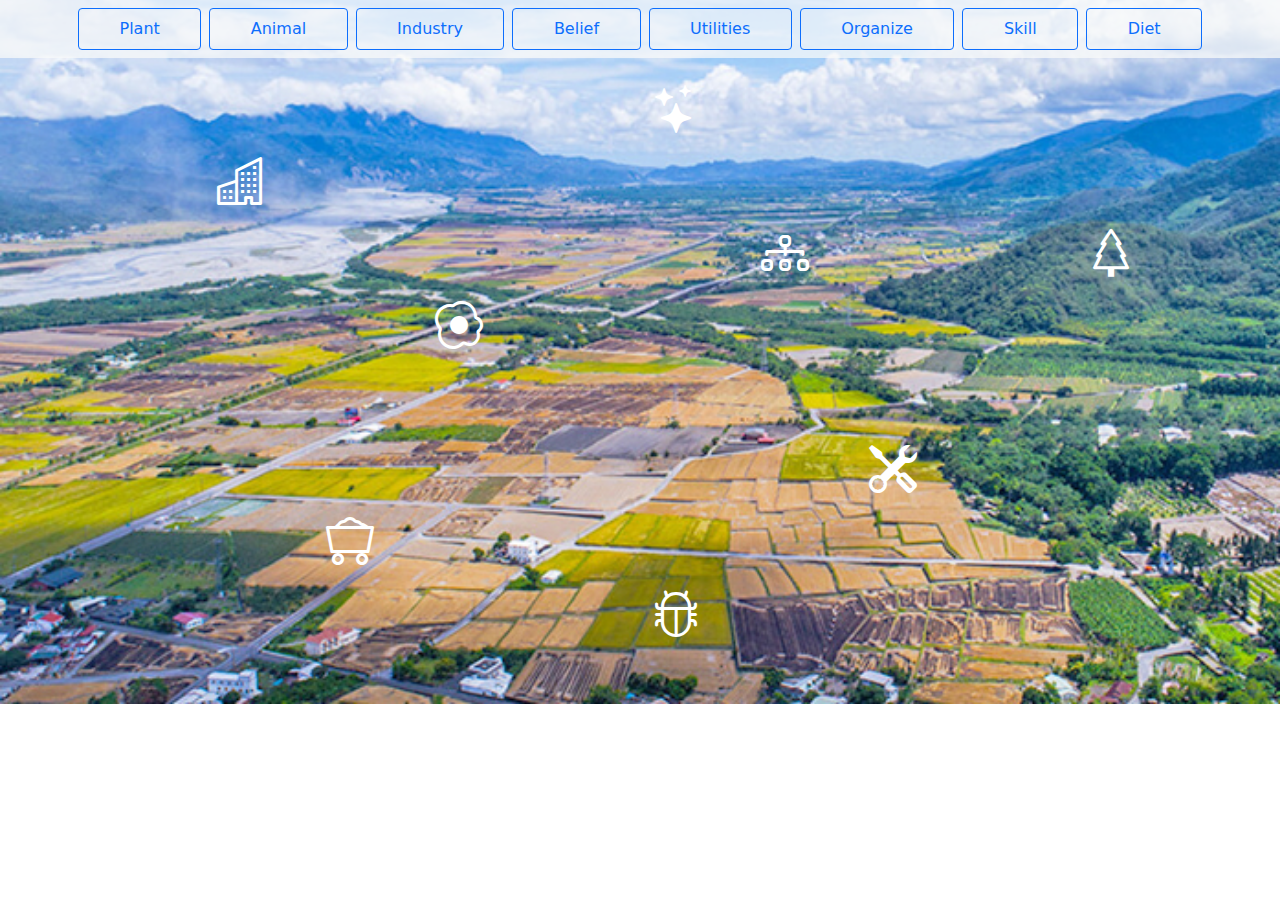
<file: 資料操作/Oportal.html>
<!DOCTYPE html>
<html lang="en">

<head>
    <meta charset="UTF-8">
    <meta http-equiv="X-UA-Compatible" content="IE=edge">
    <meta name="viewport" content="width=device-width, initial-scale=1.0">
    <title>Document</title>
    <link href="bootstrap-5.1.1-dist/css/bootstrap.min.css" rel="stylesheet" type="text/css" />
    <link href="icons-1.9.1/font/bootstrap-icons.css" rel="stylesheet" type="text/css" />
    <style>
        * {
            list-style: none;
        }

        .bg {
            background: url("Photo/dfd.jpg") no-repeat center;
            background-size: cover;
        }

        #page1 {
            overflow: hidden
        }

        .disappear {
            display: none;
            position: absolute;
            opacity: 0;
            z-index: -1;
        }

        i {
            font-style:normal;
        }

        .row>div>i {
            font-size: 3rem;
            color: white;
        }

        input[type="checkbox"] {
            position: absolute;
            opacity: 0;
            z-index: -1;
        }

        .sideMenu {
            float: left;
            width: 270px;
            height: 100%;
            background-color: cadetblue;
            padding: 50px 0;
            transform: translateX(-95%);
            transition: 0.3s;
        }

        .sideMenu:hover {
            transform: translateX(0);
        }

        .sideNav label {
            display: block;
            color: #fff;
            padding: 20px 0px 20px 40px;
            position: relative;
            font-weight: bold;
        }

        label .fas {
            margin-right: -1.3em;
            transform: scale(0);
            transition: 0.25s;
        }

        label:hover .fas {
            margin-right: -0.5em;
            transform: scale(1);
        }

        input[type="checkbox"]+ul>li>label .fas {
            margin-right: -2.5em;
            transform: scale(0);
            transition: 0.25s;
        }

        input[type="checkbox"]+ul>li>label:hover .fas {
            margin-right: -1.8em;
            transform: scale(1);
        }

        li>ul {
            display: none;
        }

        input[type="checkbox"]:checked+ul {
            display: block;
        }

        .sideNav>li>label::before {
            content: "﹀";
            position: absolute;
            color: #fff;
            right: 50px;
            top: 23px;
            font-weight: bolder;
        }

        .sideNav>li>label::before {
            content: "﹀";
            position: absolute;
            color: #fff;
            right: 50px;
            top: 23px;
            font-weight: bolder;
        }

        #page2>.vh-100 {
            overflow-y: overlay;
        }

        /* 整個捲軸  */
        #page2>.vh-100::-webkit-scrollbar {
            width: 3px;
        }

        /* 捲軸的軌道 */
        #page2>.vh-100::-webkit-scrollbar-track {
            background: #fff;
        }

        /* 捲軸尚未滑到的軌道 */
        #page2>.vh-100::-webkit-scrollbar-track-piece {
            background: #fff;
        }

        /* 滑動的區塊  */
        #page2>.vh-100::-webkit-scrollbar-thumb {
            background: rgba(108, 108, 108, 0.783);
            border-radius: 7px;
        }
    </style>
</head>

<body class="bg h-100">
    <div id="page1">
        <div class="bg-light bg-opacity-75">
            <nav class="container navbar navbar-light nav-fill ps-1 pe-1">
                <span class="nav-link btn btn-outline-primary ms-1 me-1" id="P">Plant</span>
                <span class="nav-link btn btn-outline-primary ms-1 me-1" id="A">Animal</span>
                <span class="nav-link btn btn-outline-primary ms-1 me-1" id="I">Industry</span>
                <span class="nav-link btn btn-outline-primary ms-1 me-1" id="B">Belief</span>
                <span class="nav-link btn btn-outline-primary ms-1 me-1" id="U">Utilities</span>
                <span class="nav-link btn btn-outline-primary ms-1 me-1" id="O">Organize</span>
                <span class="nav-link btn btn-outline-primary ms-1 me-1" id="S">Skill</span>
                <span class="nav-link btn btn-outline-primary ms-1 me-1" id="D">Diet</span>
            </nav>
        </div>
        <div class="row mt-3">
            <div class="col-6"></div>
            <div class="col-1">
                <i class="bi bi-stars"></i>
            </div>
        </div>
        <div class="row">
            <div class="col-2"></div>
            <div class="col-1">
                <i class="bi bi-building"></i>
            </div>
        </div>
        <div class="row">
            <div class="col-7"></div>
            <div class="col-1">
                <i class="bi bi-diagram-3"></i>
            </div>
            <div class="col-2"></div>
            <div class="col-1">
                <i class="bi bi-tree"></i>
            </div>
        </div>
        <div class="row">
            <div class="col-4"></div>
            <div class="col-1">
                <i class="bi bi-egg-fried"></i>
            </div>
        </div>
        <div class="row">
            <div><i class="bi bi-tree" style="opacity:0; pointer-events: none;"></i></div>
        </div>
        <div class="row">
            <div class="col-8"></div>
            <div class="col-1">
                <i class="bi bi-tools"></i>
            </div>
        </div>
        <div class="row">
            <div class="col-3"></div>
            <div class="col-1">
                <i class="bi bi-minecart-loaded"></i>
            </div>
        </div>
        <div class="row">
            <div class="col-6"></div>
            <div class="col-1">
                <i class="bi bi-bug"></i>
            </div>
        </div>
    </div>
    <div id="page2" class="disappear">
        <div style="float:right; margin-right:20px;">
            <i class="bi bi-house-door-fill" style="color:black; font-size:2.5rem;"></i>
        </div>
        <div class="sideMenu vh-100">
            <ul class="sideNav">
                <li>
                    <label for="DC01" class="text-truncate"><i class="fas"></i>社會團體組織（社區協會、文健站）</label>
                    <input type="checkbox" id="DC01">
                    <ul>
                        <li><label><i class="fas" id="D001"></i>小米粽</label></li>
                        <li><label><i class="fas" id="D002"></i>小米湯圓</label></li>
                    </ul>
                </li>
            </ul>
        </div>
        <div class="w-100 h-100">
            <div id="header" class="vw-100 pt-5 pb-3 text-center">
                <span id="title" class="display-3" style="margin-left:-13%;">這是標題</span>
            </div>
            <div id="body" class="vw-100 pt-4 pb-4">
                <div id="content" class="w-60 m-auto alert-warning" style="height: 25rem">
                    <span class="h3" style="margin-left:1.5%;">這是內容這是內容這是內容這是內容這是內容這是內容這是內容</span><br>
                    <span class="h3" style="margin-left:1.5%;">這是內容這是內容這是內容這是內容這是內容這是內容這是內容</span><br>
                    <span class="h3" style="margin-left:1.5%;">這是內容這是內容這是內容這是內容這是內容這是內容這是內容</span><br>
                    <span class="h3" style="margin-left:1.5%;">這是內容這是內容這是內容這是內容這是內容這是內容這是內容</span><br>
                    <span class="h3" style="margin-left:1.5%;">這是內容這是內容這是內容這是內容這是內容這是內容這是內容</span><br>
                    <span class="h3" style="margin-left:1.5%;">這是內容這是內容這是內容這是內容這是內容這是內容這是內容</span><br>
                    <span class="h3" style="margin-left:1.5%;">這是內容這是內容這是內容這是內容這是內容這是內容這是內容</span><br>
                    <span class="h3" style="margin-left:1.5%;">這是內容這是內容這是內容這是內容這是內容這是內容這是內容</span><br>
                </div>
            </div>
            <div id="footer" class="alert-danger"><div class="w-60 m-auto"><i class="badge rounded-pill text-primary border border-primary border-2 m-1">這是tag</i><i class="badge rounded-pill text-primary border border-primary border-2 m-1">這是tag</i><i class="badge rounded-pill text-primary border border-primary border-2 m-1">這是tag</i></div></div>
        </div>
    </div>
    <script src="bootstrap-5.1.1-dist/js/bootstrap.js"></script>
    <script src="Scripts/jquery-3.5.1.js"></script>
    <script type="text/javascript" src="data.json"></script>
    <script>
        console.log($("#fg").height());
        const data = JSON.parse(JSON.stringify(jsonData));
        var showData;
        $(".bi, .btn-outline-primary").on("click", ($event) => {
            let options = "";
            let selectData;
            switch ($event.target.classList[1]) {
                case "bi-tree": { showData = data.Plant; selectData = data.CategoryList.PlantList; break; }
                case "bi-bug": { showData = data.Animal; selectData = data.CategoryList.AnimalList; break; }
                case "bi-minecart-loaded": { showData = data.Industry; selectData = data.CategoryList.IndustryList; break; }
                case "bi-stars": { showData = data.Belief; selectData = data.CategoryList.BeliefList; break; }
                case "bi-building": { showData = data.Utilities; selectData = data.CategoryList.UtilitiesList; break; }
                case "bi-diagram-3": { showData = data.Organize; selectData = data.CategoryList.OrganizeList; break; }
                case "bi-tools": { showData = data.Skill; selectData = data.CategoryList.SkillList; break; }
                default: { showData = data.Diet; selectData = data.CategoryList.DietList; break; }
            }

            // $("#page2").html(`<div style="float:right; margin-right:20px;"><i class="bi bi-house-door-fill" style="color:black; font-size:2.5rem;"></i></div><div class="sideMenu vh-100"><ul class="sideNav"></ul></div>`);
            // $.each(selectData, (index, value) => {
            //     options += `<li><label for="${value.ID}"><i class="fas"></i>${value.Name}</label><input type="checkbox" id="${value.ID}" /><ul>`
            //     $.each(showData, (index, value2) => {
            //         if (value2.Category == value.ID) {
            //             options += `<li><label><i class="fas" id="${value2.ID}"></i>${value2.Name}</label></li>`;
            //         }
            //     });
            //     options += `</ul></li>`;
            // });
            // $(".sideNav").html(options);

            switchScene();

            $(".bi-house-door-fill").on("click", () => {
                switchScene();
            })
        })

        $(".bi, .btn-outline-primary").on("mouseover mouseout", ($event) => {
            let selecter;
            let selecter2;
            if ($event.target.localName == "i") {
                switch ($event.target.classList[1]) {
                    case "bi-tree": { selecter = "#P"; break; }
                    case "bi-bug": { selecter = "#A"; break; }
                    case "bi-minecart-loaded": { selecter = "#I"; break; }
                    case "bi-stars": { selecter = "#B"; break; }
                    case "bi-building": { selecter = "#U"; break; }
                    case "bi-diagram-3": { selecter = "#O"; break; }
                    case "bi-tools": { selecter = "#S"; break; }
                    default: { selecter = "#D"; break; }
                }
                selecter2 = "." + $event.target.classList[1];
            }
            else {
                selecter = "#" + $event.target.id;
                switch ($event.target.id) {
                    case "P": { selecter2 = ".bi-tree"; break; }
                    case "A": { selecter2 = ".bi-bug"; break; }
                    case "I": { selecter2 = ".bi-minecart-loaded"; break; }
                    case "B": { selecter2 = ".bi-stars"; break; }
                    case "U": { selecter2 = ".bi-building"; break; }
                    case "O": { selecter2 = ".bi-diagram-3"; break; }
                    case "S": { selecter2 = ".bi-tools"; break; }
                    default: { selecter2 = ".bi-egg-fried"; break; }
                }
            }

            if ($event.target.classList[1] != "bi-house-door-fill") {
                $(selecter).css("background-color", $event.type == "mouseover" ? "#0d6efd" : "transparent");
                $(selecter2).css("color", $event.type == "mouseover" ? "greenyellow" : "white");
            }
        })

        function switchScene() {
            $("#page1, #page2").toggleClass("disappear");
            $("body").toggleClass("bg");
        }

    </script>
</body>

</html>
</file>
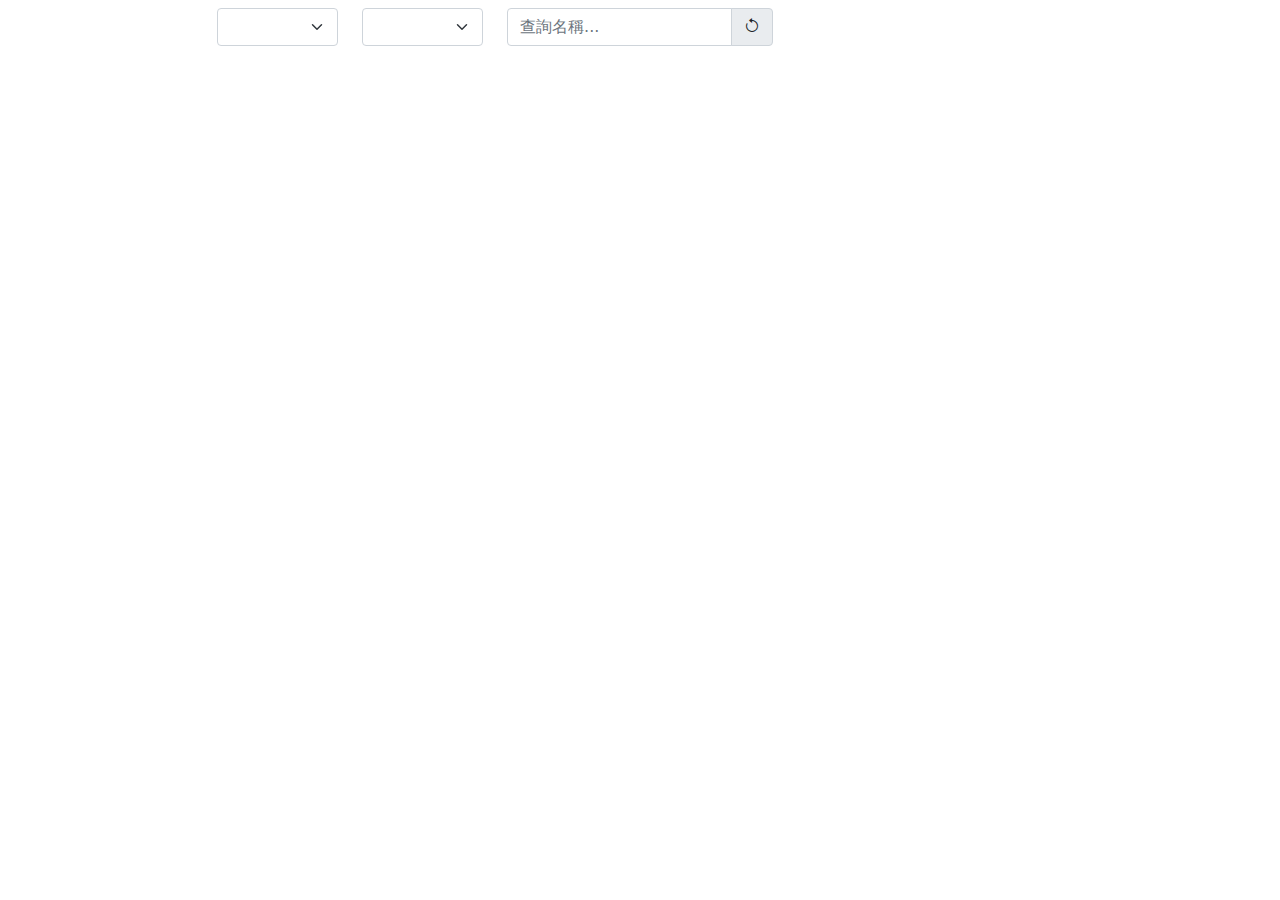
<file: 資料操作/process.html>
<!DOCTYPE html>
<html lang="en">

<head>
    <meta charset="UTF-8">
    <meta http-equiv="X-UA-Compatible" content="IE=edge">
    <meta name="viewport" content="width=device-width, initial-scale=1.0">
    <title>DataTable</title>
    <link href="bootstrap-5.1.1-dist/css/bootstrap.min.css" rel="stylesheet" type="text/css" />
    <link href="icons-1.9.1/font/bootstrap-icons.css" rel="stylesheet" type="text/css" />
</head>

<body>
    <div class="row">
        <div class="col-2"></div>
        <div class="col-8 mt-2">
            <!-- <input id="txt" type="text">
            <button id="btn">轉換</button> -->
            <div class="row">
                <div class="col-6 col-sm-3 col-md-3 col-lg-2">
                    <select id="selectStatus" class="form-select">
                        <option value=""></option>
                        <option value="0">植物</option>
                        <option value="1">動物</option>
                        <option value="2">產業</option>
                        <option value="3">信仰</option>
                        <option value="4">公共設施</option>
                        <option value="5">組織</option>
                        <option value="6">技藝</option>
                        <option value="7">飲食</option>
                    </select>
                </div>
                <div class="col-6 col-sm-3 col-md-3 col-lg-2">
                    <select id="selectStatus2" class="form-select"></select>
                </div>
                <div class="mt-2 mt-sm-0 col-12 col-sm-6 col-md-6 col-lg-4">
                    <div class="input-group">
                        <input type="text" id="searchName" class="form-control" placeholder="查詢名稱...">
                        <span class="input-group-text" id="reset"><i class="bi bi-arrow-counterclockwise"></i></span>
                    </div>
                </div>
            </div>
            <div id="show" class="table-responsive"></div>
        </div>
    </div>
    <script src="Scripts/jquery-3.5.1.js"></script>
    <script type="text/javascript" src="data.json"></script>
    <script>
        const data = JSON.parse(JSON.stringify(jsonData));
        var showData;
        var selectData;

        $("#selectStatus").on("change", () => {
            let selectStatusSelected = $("#selectStatus :selected").val();
            if (!isNullOrEmptyOrUndifind(selectStatusSelected)) {
                refreshData(selectStatusSelected);
                refreshOption();
            }
            else {
                $("#selectStatus2").empty();
            }
            refreshTable();
        })
        $("#selectStatus2").on("change", () => { refreshTable(); });
        $("#searchName").on("keyup", () => { refreshTable(); });
        $("#reset").on("click", () => { $("#searchName").val(""); refreshTable(); });

        function keywordSearch(searchName) {
            let results = $(showData).map((i, v) => {
                if (v.Name.toLowerCase().indexOf(searchName.toLowerCase()) != -1) { return v; }
            });

            return results;
        }

        function refreshData(selectStatusSelected) {
            switch (selectStatusSelected) {
                case "0": { showData = data.Plant; selectData = data.CategoryList.PlantList; break; }
                case "1": { showData = data.Animal; selectData = data.CategoryList.AnimalList; break; }
                case "2": { showData = data.Industry; selectData = data.CategoryList.IndustryList; break; }
                case "3": { showData = data.Belief; selectData = data.CategoryList.BeliefList; break; }
                case "4": { showData = data.Utilities; selectData = data.CategoryList.UtilitiesList; break; }
                case "5": { showData = data.Organize; selectData = data.CategoryList.OrganizeList; break; }
                case "6": { showData = data.Skill; selectData = data.CategoryList.SkillList; break; }
                default: { showData = data.Diet; selectData = data.CategoryList.DietList; break; }
            }
        }

        function refreshOption() {
            let options = `<option value=""></option>`;
            $.each(selectData, (index, val) => {
                options += `<option value="${val.ID}">${val.Name}</option>`;
            })
            $("#selectStatus2").html(options);
        }

        function refreshTable() {
            if ($("#selectStatus :selected").text() == "") {
                $("#show").empty();
            }
            else {
                let searchName = $("#searchName").val();
                let selected2 = $("#selectStatus2 :selected").val();
                let tableData = !isNullOrEmptyOrUndifind(searchName) ? keywordSearch(searchName) : showData;
                let table = `<table class="table table-sm table-hover mt-2"><thead><tr class="table-secondary"><th style="width:32%">名稱</th><th style="width:20%">類別</th><th>明細</th></tr></thead><tbody>`;
                if (selected2 == "") {
                    $.each(tableData, (index, val) => {
                        table += `<tr><td>${val.Name}</td><td>${joinTable(val)}</td><td>${(val.Detial == undefined) || (val.Detial == "") ? "尚未有資料" : val.Detial}</td></tr>`;
                    })
                }
                else {
                    $.each(tableData, (index, val) => {
                        table += selected2 == val.Category ? `<tr><td>${val.Name}</td><td>${joinTable(val)}</td><td>${(val.Detial == undefined) || (val.Detial == "") ? "尚未有資料" : val.Detial}</td></tr>` : "";
                    })
                }
                table += `</tbody></table>`;
                $("#show").html(table);
            }
        }

        function joinTable(val) {
            return selectData.find((item) => {
                return item.ID == val.Category;
            }).Name;
        }

        function isNullOrEmptyOrUndifind(val) {
            return (val == "" || val == null || val == undefined) ? true : false;
        }


        // $("#btn").on("click", ()s => {
        //     let arr = $("#txt").val().split(/\s/g)
        //     let column1 = arr[0];
        //     let column2 = arr[1];
        //     let column3 = arr[2];
        //     let column4 = arr[3];
        //     let jsonString = "";
        //     for (let i = 4; i < arr.length; i++) {
        //         if (i % 3 == 1) {

        //         }
        //         switch (i % 4) {
        //             case 0: { jsonString += `{"${column1}":"${arr[i]}",`; break; }
        //             case 1: { jsonString += `"${column2}":"${arr[i]}",`; break; }
        //             case 2: { jsonString += `"${column3}":"${arr[i]}",`; break; }
        //             default: { jsonString += `"${column4}":"${arr[i]}"},`; break; }
        //         }
        //     }
        //     $("#show").text(JSON.parse(JSON.stringify(jsonString.substring(0, jsonString.length - 1))));
        // })
        //show(data);
        // function show(data) {
        //     $("#show").text(JSON.stringify(data));
        // }
    </script>
</body>

</html>
</file>
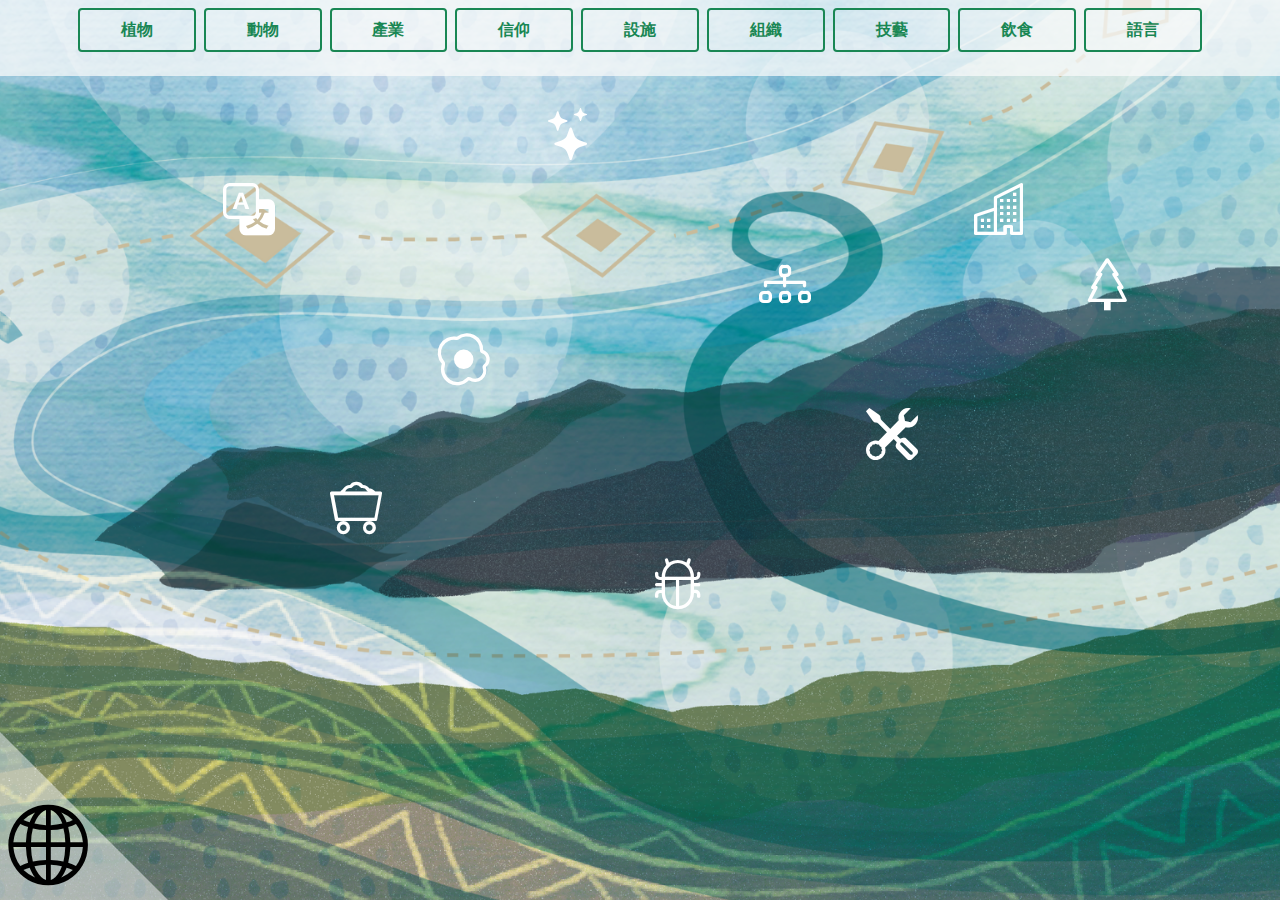
<file: 資料操作/資料庫入口網站/Portal.html>
<!DOCTYPE html>
<html lang="en" class="h-100">

<head>
    <meta charset="UTF-8">
    <meta http-equiv="X-UA-Compatible" content="IE=edge">
    <meta name="viewport" content="width=device-width, initial-scale=1.0">
    <title>資料庫入口網站</title>
    <link href="min/bootstrap.min.css" rel="stylesheet" type="text/css" />
    <link href="min/bootstrap-icons.css" rel="stylesheet" type="text/css" />
    <style>
        @media screen and (min-width:1300px) {
            #page1 .row {
                margin: 0.2rem;
            }

            .Icon {
                font-size: 3.5rem;
            }
        }

        @media screen and (max-width:1299px) and (min-width:768px) {
            #page1 .row {
                margin: -0.2rem;
            }

            .Icon {
                font-size: 3.25rem;
            }
        }

        @media screen and (max-width:767px) {
            #page1 .row {
                margin: -0.5rem;
            }

            .Icon {
                font-size: 3rem;
            }
        }

        * {
            list-style: none;
        }

        #page1 {
            overflow: hidden
        }

        .bg {
            background: url("Photo/bg.png") no-repeat center;
            background-attachment: fixed;
            background-size: cover;
        }

        .disappear {
            display: none;
            opacity: 0;
            position: absolute;
            z-index: -1;
        }

        .Icon {
            color: #fff;
        }

        .block-color {
            background-color: #d5d5d5;
            border: #d5d5d5;
            color: #7e7e7e;
        }

        #toMap {
            bottom: 0px;
            clip-path: polygon(0 0, 0 100%, 100% 100%);
            height: 10.5rem;
            left: 0px;
            position: fixed;
            width: 10.5rem;
        }

        #toMap>i {
            bottom: -0.5rem;
            font-size: 5rem;
            left: 0.5rem;
            position: absolute;
        }

        #home {
            position: fixed;
            right: 25px;
            top: 10px;
        }

        #home>i {
            font-size: 2.5rem;
        }

        #home>i:hover {
            color: #1b6a45 !important;
        }

        .bi-globe2:hover {
            color: #95ff00 !important;
        }

        #districtIcon {
            color: rgba(255, 255, 255, 0);
            background: transparent url("[data-uri]") center/1em auto no-repeat;
        }

        .btn-pin {
            background: transparent url("data:image/svg+xml,%3csvg xmlns='http://www.w3.org/2000/svg' viewBox='0 0 16 16' fill='%23000'%3e%3cpath d='M9.828.722a.5.5 0 0 1 .354.146l4.95 4.95a.5.5 0 0 1 0 .707c-.48.48-1.072.588-1.503.588-.177 0-.335-.018-.46-.039l-3.134 3.134a5.927 5.927 0 0 1 .16 1.013c.046.702-.032 1.687-.72 2.375a.5.5 0 0 1-.707 0l-2.829-2.828-3.182 3.182c-.195.195-1.219.902-1.414.707-.195-.195.512-1.22.707-1.414l3.182-3.182-2.828-2.829a.5.5 0 0 1 0-.707c.688-.688 1.673-.767 2.375-.72a5.922 5.922 0 0 1 1.013.16l3.134-3.133a2.772 2.772 0 0 1-.04-.461c0-.43.108-1.022.589-1.503a.5.5 0 0 1 .353-.146zm.122 2.112v-.002.002zm0-.002v.002a.5.5 0 0 1-.122.51L6.293 6.878a.5.5 0 0 1-.511.12H5.78l-.014-.004a4.507 4.507 0 0 0-.288-.076 4.922 4.922 0 0 0-.765-.116c-.422-.028-.836.008-1.175.15l5.51 5.509c.141-.34.177-.753.149-1.175a4.924 4.924 0 0 0-.192-1.054l-.004-.013v-.001a.5.5 0 0 1 .12-.512l3.536-3.535a.5.5 0 0 1 .532-.115l.096.022c.087.017.208.034.344.034.114 0 .23-.011.343-.04L9.927 2.028c-.029.113-.04.23-.04.343a1.779 1.779 0 0 0 .062.46z'/%3e%3c/svg%3e") center/2em auto no-repeat;
        }

        .btn-pin:focus {
            opacity: 0.5;
        }

        .btn-pin:hover {
            opacity: 0.75;
        }

        .chk {
            background: transparent url("data:image/svg+xml,%3csvg xmlns='http://www.w3.org/2000/svg' viewBox='0 0 16 16' fill='%23000'%3e%3cpath d='M9.828.722a.5.5 0 0 1 .354.146l4.95 4.95a.5.5 0 0 1 0 .707c-.48.48-1.072.588-1.503.588-.177 0-.335-.018-.46-.039l-3.134 3.134a5.927 5.927 0 0 1 .16 1.013c.046.702-.032 1.687-.72 2.375a.5.5 0 0 1-.707 0l-2.829-2.828-3.182 3.182c-.195.195-1.219.902-1.414.707-.195-.195.512-1.22.707-1.414l3.182-3.182-2.828-2.829a.5.5 0 0 1 0-.707c.688-.688 1.673-.767 2.375-.72a5.922 5.922 0 0 1 1.013.16l3.134-3.133a2.772 2.772 0 0 1-.04-.461c0-.43.108-1.022.589-1.503a.5.5 0 0 1 .353-.146z'/%3e%3c/svg%3e") center/2em auto no-repeat;
        }

        .bi-handbag-fill {
            color: #373e44;
        }

        .bi-handbag-fill:hover {
            color: #22272a;
        }

        .bi-instagram {
            color: #ff00b3;
        }

        .bi-instagram:hover {
            color: #d20193;
        }

        #commentTab {
            background: #bed2c9;
        }

        #profile,
        #commentsSection {
            height: 27rem;
            overflow-y: overlay;
        }

        #commentsSection .alert-light {
            padding: 0.6rem 0.6rem;
        }

        #commentsSection .alert-light>.btn-close {
            margin-top: -0.5rem;
            margin-right: -0.25rem
        }

        .T {
            padding: 0.1rem 1rem;
        }

        .report {
            margin-top: -0.8rem;
            margin-bottom: 0.3rem;
            right: 0.05rem;
        }

        .report>span:hover {
            color: #ff6a00;
        }

        #tagList .btn {
            background-color: #73b4b4;
            border-color: #7ab4b4;
        }

        #tagList .btn:hover {
            background-color: #5e9b9b;
            border-color: #669b9b;
        }

        #tagList .btn:active {
            background-color: #508787;
            border-color: #588787;
        }

        #nameLbl,
        #districtLbl {
            margin-bottom: 0.25rem;
        }

        #commentDetail {
            height: 5rem;
        }

        .nav-link {
            color: #198754;
        }

        .nav-tabs>.active {
            background-color: #d1e7dd !important;
            border: none;
        }

        .nav-tabs>.nav-link:hover,
        .nav-tabs>.nav-link:focus {
            color: #146941;
        }

        .accordion {
            overflow-y: overlay;
        }

        .accordion-button {
            background-color: #96ccce;
            padding: 1rem 1.5rem;
        }

        .accordion-button:hover,
        .accordion-button:not(.collapsed) {
            background-color: #7fadae;
        }

        .accordion-body {
            background-color: #96ccce;
            padding: 1rem 2rem;
        }

        .accordion-body-click {
            background-color: #78a3a3;
        }

        .accordion-body:hover {
            background-color: #7fadae;
        }

        .accordion::-webkit-scrollbar {
            width: 3px;
        }

        .accordion::-webkit-scrollbar-track,
        .accordion::-webkit-scrollbar-track-piece {
            background: #fff;
        }

        .accordion::-webkit-scrollbar-thumb {
            background: #6c6c6cc8;
            border-radius: 7px;
        }

        .offcanvas {
            background-color: #96ccce;
            width: 300px;
        }

        .offcanvas-header .btn-close {
            margin-right: 0rem;
        }

        .offcanvas-start {
            transform: translateX(-95%);
        }

        .offcanvas:hover,
        #pinCheck:checked+.offcanvas {
            transform: none;
        }

        .w-70 {
            width: 70% !important;
        }

        .w-97 {
            width: 97% !important;
        }
    </style>
</head>

<body class="bg">
    <input type="hidden" id="accordionBodyId" value="">
    <div id="home"></div>
    <div id="map" class="text-center m-4 disappear"></div>
    <div id="page1">
        <div class="bg-light bg-opacity-75 mb-2 mb-xl-4">
            <nav class="container navbar navbar-light nav-fill ps-1 pe-1">
                <p id="PNav" class="nav-link btn btn-outline-success ms-1 me-1 fw-bold border-2">植物</p>
                <p id="ANav" class="nav-link btn btn-outline-success ms-1 me-1 fw-bold border-2">動物</p>
                <p id="INav" class="nav-link btn btn-outline-success ms-1 me-1 fw-bold border-2">產業</p>
                <p id="BNav" class="nav-link btn btn-outline-success ms-1 me-1 fw-bold border-2">信仰</p>
                <p id="UNav" class="nav-link btn btn-outline-success ms-1 me-1 fw-bold border-2">設施</p>
                <p id="ONav" class="nav-link btn btn-outline-success ms-1 me-1 fw-bold border-2">組織</p>
                <p id="SNav" class="nav-link btn btn-outline-success ms-1 me-1 fw-bold border-2">技藝</p>
                <p id="DNav" class="nav-link btn btn-outline-success ms-1 me-1 fw-bold border-2">飲食</p>
                <p id="LNav" class="nav-link btn btn-outline-success ms-1 me-1 fw-bold border-2">語言</p>
            </nav>
        </div>
        <div class="row">
            <div class="col-5"></div>
            <div class="col-1">
                <i id="BIcon" class="bi bi-stars Icon"></i>
            </div>
        </div>
        <div class="row">
            <div class="col-2"></div>
            <div class="col-1">
                <i id="LIcon" class="bi bi-translate Icon"></i>
            </div>
            <div class="col-6"></div>
            <div class="col-1">
                <i id="UIcon" class="bi bi-building Icon"></i>
            </div>
        </div>
        <div class="row">
            <div class="col-7"></div>
            <div class="col-1">
                <i id="OIcon" class="bi bi-diagram-3 Icon"></i>
            </div>
            <div class="col-2"></div>
            <div class="col-1">
                <i id="PIcon" class="bi bi-tree Icon"></i>
            </div>
        </div>
        <div class="row">
            <div class="col-4"></div>
            <div class="col-1">
                <i id="DIcon" class="bi bi-egg-fried Icon"></i>
            </div>
        </div>
        <div class="row">
            <div class="col-8"></div>
            <div class="col-1">
                <i id="SIcon" class="bi bi-tools Icon"></i>
            </div>
        </div>
        <div class="row">
            <div class="col-3"></div>
            <div class="col-1">
                <i id="IIcon" class="bi bi-minecart-loaded Icon"></i>
            </div>
        </div>
        <div class="row mb-4">
            <div class="col-6"></div>
            <div class="col-1">
                <i id="AIcon" class="bi bi-bug Icon"></i>
            </div>
        </div>
        <div id="toMap" class="bg-light bg-opacity-50">
            <i class="bi bi-globe2 text-black"></i>
        </div>
    </div>
    <div id="page2" class="disappear">
        <input type="checkbox" id="pinCheck">
        <div id="aside" class="offcanvas offcanvas-start h-100 visible">
            <div class="offcanvas-header mb-2">
                <h5 class="offcanvas-title">
                    <input id="search" class="form-control ms-2" type="search" placeholder="Search">
                </h5>
                <button type="button" id="pin" class="btn-close btn-pin shadow-none text-reset"></button>
            </div>
            <div id="sideNav" class="accordion accordion-flush"></div>
        </div>
        <div class="container">
            <div class="pt-1 pt-md-2 pt-lg-3 pt-xl-4 pb-1 pb-xl-2 text-center">
                <span id="title" class="display-3"></span>&nbsp;<i id="districtIcon"
                    class="bi bi-geo-alt display-6 disappear"></i>
            </div>
            <div class="pt-1 pt-md-2 pt-lg-3 pt-xl-4 pb-1 pb-xl-2">
                <div class="w-70 m-auto">
                    <div id="navTab" class="nav nav-tabs disappear" role="tablist">
                        <button type="button" id="profileTab" class="nav-link fw-bold active" data-bs-toggle="tab"
                            data-bs-target="#profile" role="tab" aria-controls="profile"
                            aria-selected="false">簡介</button>
                        <button type="button" id="commentsSectionTab" class="nav-link fw-bold" data-bs-toggle="tab"
                            data-bs-target="#commentsSection" role="tab" aria-controls="commentsSection"
                            aria-selected="false">村民有話說</button>
                        <button type="button" id="commentTab" class="nav-link fw-bold disappear" data-bs-toggle="modal"
                            data-bs-target="#comment">我想說</button>
                    </div>
                </div>
                <div class="tab-content">
                    <div id="profile" class="tab-pane w-70 m-auto alert-success pt-2 pb-2 ps-2 pe-3 fade show active"
                        role="tabpanel" aria-labelledby="profileTab">
                    </div>
                    <div id="commentsSection" class="tab-pane w-70 m-auto alert-success pt-3 pb-2 ps-2 pe-3 fade"
                        role="tabpanel" aria-labelledby="commentsSectionTab">
                    </div>
                    <div id="comment" class="modal fade" data-bs-backdrop="static" data-bs-keyboard="false"
                        tabindex="-1" aria-labelledby="commentLabel" aria-hidden="true">
                        <div class="modal-dialog modal-dialog-scrollable">
                            <div class="modal-content">
                                <div class="modal-header">
                                    <h5 id="commentLabel" class="modal-title">新增留言</h5>
                                    <button type="button" class="btn-close" data-bs-dismiss="modal"
                                        aria-label="Close"></button>
                                </div>
                                <div class="modal-body ps-5">
                                    <div class="row w-100">
                                        <div class="col-5">
                                            <label for="name" id="nameLbl" class="form-label">姓名</label>
                                            <input type="text" id="name" class="form-control">
                                            <label id="nameErr" class="form-label text-danger disappear">未填寫姓名</label>
                                        </div>
                                        <div class="col-7">
                                            <label for="district" id="districtLbl" class="form-label">地區</label>
                                            <select id="district" class="form-select">
                                                <option selected>請選擇...</option>
                                                <option>土坂</option>
                                                <option>台坂</option>
                                                <option>大鳥</option>
                                                <option>其他</option>
                                            </select>
                                            <label id="districtErr"
                                                class="form-label text-danger disappear">未選擇地區</label>
                                        </div>
                                    </div>
                                    <div class="row w-100 mt-3">
                                        <div class="col">
                                            <textarea id="commentDetail" class="w-100"></textarea>
                                            <label id="detailErr" class="form-label text-danger disappear">未填寫留言</label>
                                        </div>
                                    </div>
                                </div>
                                <div class="modal-footer">
                                    <button type="button" id="clear" class="btn btn-secondary">清空</button>
                                    <button type="button" id="send" class="btn btn-success">發送</button>
                                </div>
                            </div>
                        </div>
                    </div>
                </div>
            </div>
            <div>
                <div id="tagList" class="w-70 h-25 m-auto"></div>
            </div>
        </div>
    </div>
    <script src="min/popper.min.js"></script>
    <script src="min/bootstrap.min.js"></script>
    <script src="min/jquery-3.5.1.min.js"></script>
    <script type="text/javascript" src="data/data.json"></script>
    <script type="text/javascript" src="data/comment.json"></script>
    <script>
        const params = new Proxy(new URLSearchParams(window.location.search), { get: (searchParams, prop) => searchParams.get(prop) });
        const Data = JSON.parse(JSON.stringify(jsonData));
        $(document.getElementById("toMap")).on("click", () => {
            switchMapScene();
            document.getElementById("map").innerHTML = `<iframe src="https://www.google.com/maps/d/embed?mid=1KW1prgspPwpuwLeaPLcdb2lXs2IN07k&ehbc=2E312F" width="90%" height="700" style="border:0;" loading="lazy" referrerpolicy="no-referrer-when-downgrade"></iframe>`
            document.getElementById("home").innerHTML = `<i class="bi bi-house-door-fill text-black" onclick="switchMapScene();"></i>`;
        })
        $(".Icon, .btn-outline-success").on({
            "click": ($event) => {
                const data = dataFilter($event.target.id.substr(0, 1)), showData = data.Show;
                setAccordionItem(data.Category, showData);
                switchPageScene();
                clickCloseBtn();
                document.getElementById("home").innerHTML = `<i class="bi bi-house-door-fill text-black" onclick="switchPageScene()"></i>`;
                document.getElementById("title").innerText = title;
                $(document.getElementById("districtIcon")).addClass("disappear");  
                const hBox = document.getElementById("accordionBodyId");
                const accordionBodyId = hBox.value;
                if (!isNullOrEmptyOrUndifind(accordionBodyId)) {
                    const accordionBodyElm = document.getElementById(accordionBodyId);
                    $(accordionBodyElm).addClass("accordion-body-click").parent().addClass("show").prev().children().removeClass("collapsed").attr("aria-expanded", "true");
                    $(document.getElementById("sideNav")).scrollTop(accordionBodyElm.offsetTop - 75);
                    setContainer(showData, accordionBodyId);
                    setCommentsSection(accordionBodyId);
                    hBox.value = "";
                }
                $(document.getElementsByClassName("accordion-body")).on("click", ($event) => {
                    $(document.getElementsByClassName("accordion-body-click")).removeClass("accordion-body-click");
                    $(document.getElementById($event.target.id)).addClass("accordion-body-click");
                    document.getElementById("profileTab").click();
                    setContainer(showData, $event.target.id);
                    setCommentsSection($event.target.id);
                });
            },
            "mouseover mouseout": ($event) => {
                const id = $event.target.id.substr(0, 1);
                $(document.getElementById(`${id}Nav`)).css({
                    "background-color": `${$event.type == "mouseover" ? "#198754" : "transparent"}`,
                    "color": `${$event.type == "mouseover" ? "#fff" : "#198754"}`
                });
                $(document.getElementById(`${id}Icon`)).css({ "color": `${$event.type == "mouseover" ? "greenyellow" : "#fff"}` });
            }
        })
        $(document.getElementById("search")).on({
            "search keyup": ($event) => {
                if ($event.target.value == "") { $(document.getElementsByClassName("accordion-body")).removeClass("disappear"); }
                else { $.each(document.getElementsByClassName("accordion-body"), (index, val) => { val.innerText.indexOf($event.target.value) == -1 ? $(document.getElementById(val.id)).addClass("disappear") : $(document.getElementById(val.id)).removeClass("disappear"); }); }
            }
        })
        $(document.getElementById("pin")).on("click", () => { clickCloseBtn(); })
        $(document.getElementById("profileTab")).on("click", () => { $(document.getElementById("commentTab")).addClass("disappear") })
        $(document.getElementById("commentsSectionTab")).on("click", () => { $(document.getElementById("commentTab")).removeClass("disappear") })
        $("#comment .btn-close, #clear").on("click", () => {
            $(document.getElementById("nameErr")).addClass("disappear");
            $(document.getElementById("districtErr")).addClass("disappear");
            $(document.getElementById("detailErr")).addClass("disappear");
            resetComment();
            $("#clear").blur();
        })
        $(document.getElementById("name")).on("focus", () => {
            $(document.getElementById("nameErr")).addClass("disappear");
        })
        $(document.getElementById("district")).on("focus", () => {
            $(document.getElementById("districtErr")).addClass("disappear");
        })
        $(document.getElementById("commentDetail")).on("focus", () => {
            $(document.getElementById("detailErr")).addClass("disappear");
        })
        $(document.getElementById("send")).on("click", () => {
            addComment();
            $(document.getElementsByClassName("Delete")).on("click", ($event) => {
                const commentElm = $(event.currentTarget).parent().parent();
                if ((commentElm.prev().attr("class") == "T") && (isNullOrEmptyOrUndifind(commentElm.next().attr("class")) || commentElm.next().attr("class") == "T")) commentElm.prev().remove();
            })
        })
        if (params.ID != null) {
            document.getElementById("accordionBodyId").value = params.ID;
            document.getElementById(`${params.ID.substr(0, 1)}Nav`).click();
        }
        function dataFilter(Alphabet) {
            switch (Alphabet) {
                case "P": { showData = Data.Plant; categoryData = Data.CategoryList.PlantList; title = "植物"; break; }
                case "A": { showData = Data.Animal; categoryData = Data.CategoryList.AnimalList; title = "動物"; break; }
                case "I": { showData = Data.Industry; categoryData = Data.CategoryList.IndustryList; title = "產業"; break; }
                case "B": { showData = Data.Belief; categoryData = Data.CategoryList.BeliefList; title = "信仰"; break; }
                case "U": { showData = Data.Utilities; categoryData = Data.CategoryList.UtilitiesList; title = "設施"; break; }
                case "O": { showData = Data.Organize; categoryData = Data.CategoryList.OrganizeList; title = "組織"; break; }
                case "S": { showData = Data.Skill; categoryData = Data.CategoryList.SkillList; title = "技藝"; break; }
                case "D": { showData = Data.Diet; categoryData = Data.CategoryList.DietList; title = "飲食"; break; }
                default: { showData = Data.Language; categoryData = Data.CategoryList.LanguageList; title = "語言"; break; }
            }
            return { Show: showData, Category: categoryData, Title: title };
        }
        function setAccordionItem(categoryData, showData) {
            let item = "", body = "";
            $.each(categoryData, (index, val) => {
                $.each(showData, (index, val2) => { body += val2.Category == val.ID ? `<div id="${val2.ID}" class="accordion-body text-white fw-bolder">${val2.Name}</div>` : "" });
                if (body != "") {
                    item += `<div class="accordion-item"><h2 id="${val.ID}" class="accordion-header">
                    <button class="accordion-button collapsed text-white shadow-none fw-bolder" type="button" data-bs-toggle="collapse" data-bs-target="#${val.ID}s" aria-expanded="false" aria-controls="${val.ID}s">
                    ${val.Name}</button></h2><div id="${val.ID}s" class="accordion-collapse collapse" aria-labelledby="${val.ID}" data-bs-parent="#sideNav">${body}</div></div>`;
                    body = "";
                }
            });
            document.getElementById("sideNav").innerHTML = item;
        }
        function setContainer(showData, id) {
            const list = getKeywordSearchData(showData, id), profileElm = document.getElementById("profile");
            $(document.getElementById("navTab")).removeClass("disappear");
            $(document.getElementById("title")).text(list.Name);
            id=="O030"?$(document.getElementById("districtIcon")).removeClass("disappear"):$(document.getElementById("districtIcon")).addClass("disappear");
            profileElm.innerHTML = "";
            if (!isNullOrEmptyOrUndifind(list.Detail)) { profileElm.innerHTML = setProfile(list.Detail); }
            if (list.Tag != Array(0)) { document.getElementById("tagList").innerHTML = setTagList(list.Tag); }
        }
        function setProfile(Detail) {
            let profile = "";
            $.each(Detail.split("@"), (index, val) => { profile += val != "" ? (val.substr(0, 1) == "*" ? `<span class="w-100 h4">${val.substr(1)}</span><br>` : `<span class="w-100">${val}</span><br>`) : "<br>"; });
            return profile;
        }
        function setTagList(Tag) {
            let data, list2, tagList = "", key = "";
            $.each(Tag.sort(), (index, val) => {
                data = dataFilter(val.substr(0, 1));
                list2 = getKeywordSearchData(data.Show, val);
                if (key != val.substr(0, 1)) {
                    tagList += tagList != "" ? `</div></div></div>` : "";
                    tagList += `<div class="btn-group m-1"><button class="btn btn-success btn-sm rounded-pill shadow-none dropdown-toggle" type="button" data-bs-toggle="dropdown" aria-expanded="false">${data.Title}</button><div class="dropdown-menu border-0 bg-transparent"><div class="dropdown-item btn-group bg-transparent" role="group" style="margin-left:-6%;"><a href="portal.html?ID=${list2.ID}"" target="_blank" rel="noreferrer noopener" class="btn btn-success">${list2.Name}</a>`;
                    key = val.substr(0, 1);
                }
                else { tagList += `<a href="portal.html?ID=${list2.ID}" target="_blank" rel="noreferrer noopener" class="btn btn-success">${list2.Name}</a>`; }
            });
            return tagList;
        }
        function setCommentsSection(id) {
            const jsonData = JSON.parse(JSON.stringify(commentData))[id], commentsSectionElm = document.getElementById("commentsSection");
            commentsSectionElm.innerHTML = "";
            if (!isNullOrEmptyOrUndifind(jsonData)) {
                const Data = jsonData.sort(function (a, b) {
                    if (a.ID.substr(3) < b.ID.substr(3)) return 1;
                    if (a.ID.substr(3) > b.ID.substr(3)) return -1;
                    return 0;
                });
                const nowDate = new Date();
                let comment = "", otimeStr = "", ntimeStr = "";
                $.each(Data, (index, val) => {
                    ntimeStr = convertTimeStamp(nowDate, new Date(val.Time));
                    if (otimeStr != ntimeStr) {
                        otimeStr = ntimeStr;
                        comment += `<div class="T">${ntimeStr}</div>`;
                    };
                    comment += `<div class="w-97"><div class="alert alert-light ms-3 ${val.Block ? "text-center block-color" : ""}">${val.Block ? "" : `<div class="h5">${val.Author}&nbsp;&nbsp;&nbsp;&nbsp;${val.District}</div>`}<div class="w-100">${val.Block ? "--因有人認為該留言稍有不妥，已暫時屏蔽，請靜候委員會審查--" : val.Detail}</div></div>${val.Block ? "" : `<div class="report text-end"><span>檢舉</span></div>`}</div>`
                })
                commentsSectionElm.innerHTML = comment;
            }
        }
        function addComment() {
            const nameElm = document.getElementById("name"), districtElm = document.getElementById("district"), detailElm = document.getElementById("commentDetail"), boardElm = document.getElementById("commentsSection"), ntimeStr = "剛剛";
            if (isNullOrEmptyOrUndifind(nameElm.value) || districtElm.selectedIndex == 0 || isNullOrEmptyOrUndifind(detailElm.value)) {
                if (isNullOrEmptyOrUndifind(nameElm.value)) {
                    $(document.getElementById("nameErr")).removeClass("disappear");
                }
                if (districtElm.selectedIndex == 0) {
                    $(document.getElementById("districtErr")).removeClass("disappear");
                }
                if (isNullOrEmptyOrUndifind(detailElm.value)) {
                    $(document.getElementById("detailErr")).removeClass("disappear");
                }
                return;
            }
            if (!isNullOrEmptyOrUndifind(boardElm.firstChild)) { if (boardElm.firstChild.innerText == ntimeStr) { boardElm.removeChild(document.getElementsByClassName("T")[0]); } }
            $(boardElm).prepend(`<div class="T">${ntimeStr}</div><div class="w-97"><div class="alert alert-light alert-dismissible fade show ms-3 " role="alert"><button type="button" class="btn-close Delete" data-bs-dismiss="alert" aria-label="Close"></button><div class="h5">${htmlEncode(nameElm.value)}&nbsp;&nbsp;&nbsp;&nbsp;${htmlEncode(districtElm.options[districtElm.selectedIndex].innerText)}</div><div class="w-100">${htmlEncode(detailElm.value)}</div></div></div>`);
            nameElm.value = "";
            districtElm.selectedIndex = 0;
            detailElm.value = "";
            $(document.getElementById("commentLabel")).next().click();
        }
        function resetComment() {
            document.getElementById("name").value = "";
            document.getElementById("district").selectedIndex = 0;
            document.getElementById("commentDetail").value = "";
        }
        function getKeywordSearchData(data, key) { return $(data).map((i, v) => { if (v.ID.toLowerCase().indexOf(key.toLowerCase()) != -1) { return v; } })[0]; }
        function switchMapScene() {
            $(document.getElementById("page1")).toggleClass("disappear");
            $(document.getElementById("map")).toggleClass("disappear").empty();
            document.getElementById("home").innerHTML = "";
        }
        function switchPageScene() {
            $("#page1, #page2").toggleClass("disappear");
            $("body").toggleClass("bg");
            $("#title, #profile, #commentsSection, #tagList").empty();
            $(document.getElementById("districtIcon")).addClass("disappear");
            $(document.getElementById("navTab")).addClass("disappear");
            if ($(document.getElementById("pinCheck")).prop("checked")) { clickCloseBtn(); };
            document.getElementById("home").innerHTML = "";
        }
        function clickCloseBtn() {
            const pinCheckElm = document.getElementById("pinCheck");
            $(pinCheckElm).prop("checked", !$(pinCheckElm).prop("checked"));
            $(document.getElementById("pin")).toggleClass("chk");
        }
        function convertTimeStamp(now, before) {
            let timeMsg = "現在";
            if (now.getFullYear() > before.getFullYear())
                timeMsg = (now.getFullYear() - before.getFullYear()) + "年前";
            else if (now.getMonth() > before.getMonth())
                timeMsg = (now.getMonth() - before.getMonth()) + "月前";
            else if (now.getDate() > before.getDate())
                timeMsg = (now.getDate() - before.getDate()) + "日前";
            else if (now.getHours() > before.getHours())
                timeMsg = (now.getHours() - before.getHours()) + "小時前";
            else if (now.getMinutes() > before.getMinutes())
                timeMsg = (now.getMinutes() - before.getMinutes()) + "分前";
            else if (now.getSeconds() > before.getSeconds())
                timeMsg = (now.getSeconds() - before.getSeconds()) + "秒前";
            return timeMsg;
        }
        function isNullOrEmptyOrUndifind(val) { return (val == "" || val == null || typeof val == undefined) ? true : false; }
        function htmlEncode(str) {
            let ele = document.createElement('span');
            ele.appendChild(document.createTextNode(str));
            return ele.innerHTML;
        }
    </script>
</body>

</html>
</file>
